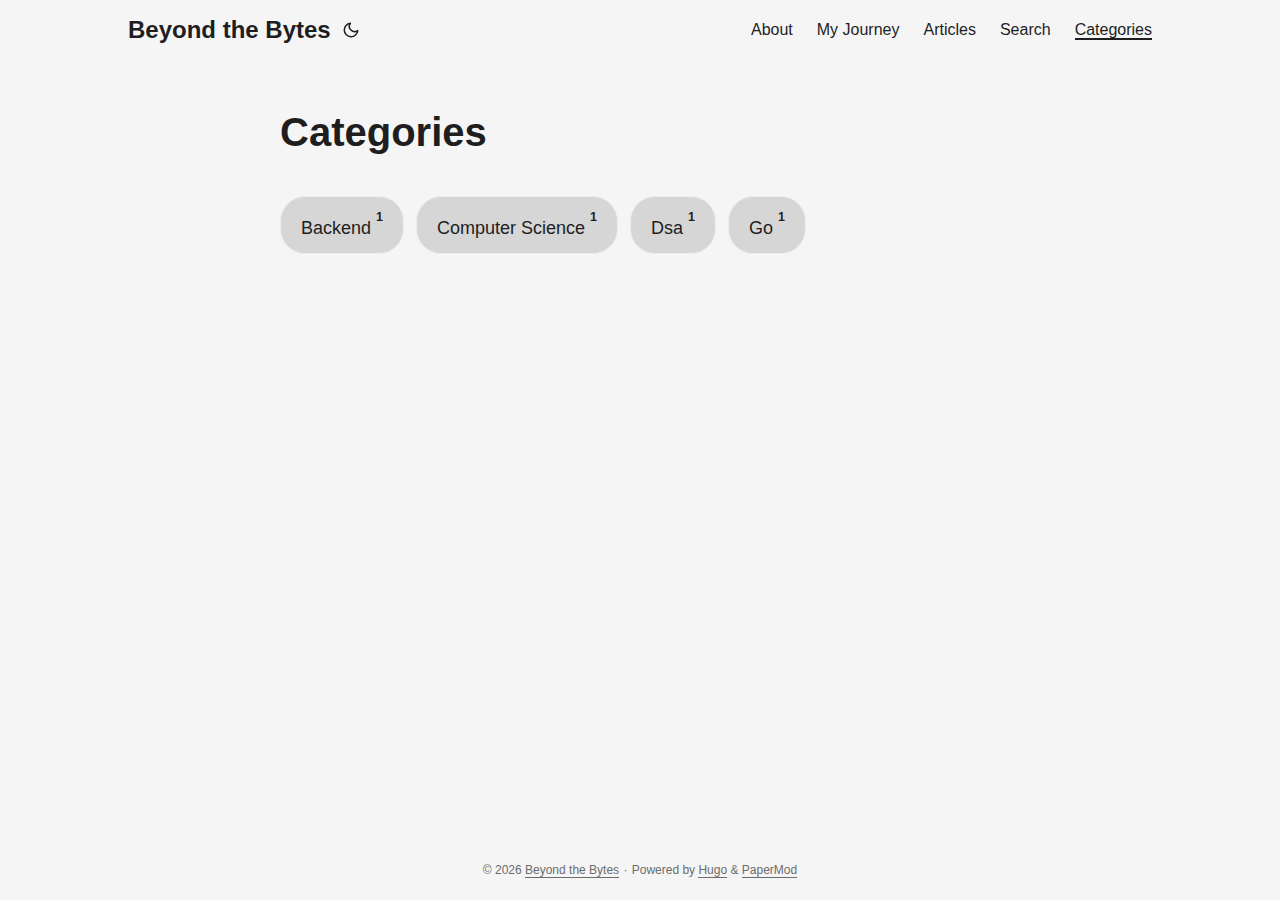
<file: categories/index.html>
<!doctype html><html lang=en dir=auto data-theme=auto><head><meta charset=utf-8><meta http-equiv=X-UA-Compatible content="IE=edge"><meta name=viewport content="width=device-width,initial-scale=1,shrink-to-fit=no"><meta name=robots content="index, follow"><title>Categories | Beyond the Bytes</title><meta name=keywords content><meta name=description content="Insights on Distributed Systems, Kafka, Spark, and Go Performance"><meta name=author content="Rajesh Subramanian"><link rel=canonical href=https://srajesh2712.github.io/categories/><link crossorigin=anonymous href=/assets/css/stylesheet.45da07cc2f1287a2aed2f0e5d5f6a80a124756a1c1228703eebc30c546fb9f0e.css integrity="sha256-RdoHzC8Sh6Ku0vDl1faoChJHVqHBIocD7rwwxUb7nw4=" rel="preload stylesheet" as=style><link rel=icon href=https://srajesh2712.github.io/favicon.ico><link rel=icon type=image/png sizes=16x16 href=https://srajesh2712.github.io/favicon-16x16.png><link rel=icon type=image/png sizes=32x32 href=https://srajesh2712.github.io/favicon-32x32.png><link rel=apple-touch-icon href=https://srajesh2712.github.io/apple-touch-icon.png><link rel=mask-icon href=https://srajesh2712.github.io/safari-pinned-tab.svg><meta name=theme-color content="#2e2e33"><meta name=msapplication-TileColor content="#2e2e33"><link rel=alternate type=application/rss+xml href=https://srajesh2712.github.io/categories/index.xml title=rss><link rel=alternate hreflang=en href=https://srajesh2712.github.io/categories/><noscript><style>#theme-toggle,.top-link{display:none}</style><style>@media(prefers-color-scheme:dark){:root{--theme:rgb(29, 30, 32);--entry:rgb(46, 46, 51);--primary:rgb(218, 218, 219);--secondary:rgb(155, 156, 157);--tertiary:rgb(65, 66, 68);--content:rgb(196, 196, 197);--code-block-bg:rgb(46, 46, 51);--code-bg:rgb(55, 56, 62);--border:rgb(51, 51, 51);color-scheme:dark}.list{background:var(--theme)}.toc{background:var(--entry)}}@media(prefers-color-scheme:light){.list::-webkit-scrollbar-thumb{border-color:var(--code-bg)}}</style></noscript><script>localStorage.getItem("pref-theme")==="dark"?document.querySelector("html").dataset.theme="dark":localStorage.getItem("pref-theme")==="light"?document.querySelector("html").dataset.theme="light":window.matchMedia("(prefers-color-scheme: dark)").matches?document.querySelector("html").dataset.theme="dark":document.querySelector("html").dataset.theme="light"</script><meta property="og:url" content="https://srajesh2712.github.io/categories/"><meta property="og:site_name" content="Beyond the Bytes"><meta property="og:title" content="Categories"><meta property="og:description" content="Insights on Distributed Systems, Kafka, Spark, and Go Performance"><meta property="og:locale" content="en-us"><meta property="og:type" content="website"><meta name=twitter:card content="summary"><meta name=twitter:title content="Categories"><meta name=twitter:description content="Insights on Distributed Systems, Kafka, Spark, and Go Performance"></head><body class=list id=top><header class=header><nav class=nav><div class=logo><a href=https://srajesh2712.github.io/ accesskey=h title="Beyond the Bytes (Alt + H)">Beyond the Bytes</a><div class=logo-switches><button id=theme-toggle accesskey=t title="(Alt + T)" aria-label="Toggle theme">
<svg id="moon" width="24" height="18" viewBox="0 0 24 24" fill="none" stroke="currentColor" stroke-width="2" stroke-linecap="round" stroke-linejoin="round"><path d="M21 12.79A9 9 0 1111.21 3 7 7 0 0021 12.79z"/></svg>
<svg id="sun" width="24" height="18" viewBox="0 0 24 24" fill="none" stroke="currentColor" stroke-width="2" stroke-linecap="round" stroke-linejoin="round"><circle cx="12" cy="12" r="5"/><line x1="12" y1="1" x2="12" y2="3"/><line x1="12" y1="21" x2="12" y2="23"/><line x1="4.22" y1="4.22" x2="5.64" y2="5.64"/><line x1="18.36" y1="18.36" x2="19.78" y2="19.78"/><line x1="1" y1="12" x2="3" y2="12"/><line x1="21" y1="12" x2="23" y2="12"/><line x1="4.22" y1="19.78" x2="5.64" y2="18.36"/><line x1="18.36" y1="5.64" x2="19.78" y2="4.22"/></svg></button></div></div><ul id=menu><li><a href=https://srajesh2712.github.io/about/ title=About><span>About</span></a></li><li><a href=https://srajesh2712.github.io/journey title="My Journey"><span>My Journey</span></a></li><li><a href=https://srajesh2712.github.io/posts/ title=Articles><span>Articles</span></a></li><li><a href=https://srajesh2712.github.io/search/ title="Search (Alt + /)" accesskey=/><span>Search</span></a></li><li><a href=https://srajesh2712.github.io/categories/ title=Categories><span class=active>Categories</span></a></li></ul></nav></header><main class=main><header class=page-header><h1>Categories</h1></header><ul class=category-cloud><li><a href=https://srajesh2712.github.io/categories/backend/>Backend <sup><strong><sup>1</sup></strong></sup></a></li><li><a href=https://srajesh2712.github.io/categories/computer-science/>Computer Science <sup><strong><sup>1</sup></strong></sup></a></li><li><a href=https://srajesh2712.github.io/categories/dsa/>Dsa <sup><strong><sup>1</sup></strong></sup></a></li><li><a href=https://srajesh2712.github.io/categories/go/>Go <sup><strong><sup>1</sup></strong></sup></a></li></ul></main><footer class=footer><span>&copy; 2026 <a href=https://srajesh2712.github.io/>Beyond the Bytes</a></span> ·
<span>Powered by
<a href=https://gohugo.io/ rel="noopener noreferrer" target=_blank>Hugo</a> &
<a href=https://github.com/adityatelange/hugo-PaperMod/ rel=noopener target=_blank>PaperMod</a></span></footer><a href=#top aria-label="go to top" title="Go to Top (Alt + G)" class=top-link id=top-link accesskey=g><svg viewBox="0 0 12 6" fill="currentColor"><path d="M12 6H0l6-6z"/></svg>
</a><script>let menu=document.getElementById("menu");if(menu){const e=localStorage.getItem("menu-scroll-position");e&&(menu.scrollLeft=parseInt(e,10)),menu.onscroll=function(){localStorage.setItem("menu-scroll-position",menu.scrollLeft)}}document.querySelectorAll('a[href^="#"]').forEach(e=>{e.addEventListener("click",function(e){e.preventDefault();var t=this.getAttribute("href").substr(1);window.matchMedia("(prefers-reduced-motion: reduce)").matches?document.querySelector(`[id='${decodeURIComponent(t)}']`).scrollIntoView():document.querySelector(`[id='${decodeURIComponent(t)}']`).scrollIntoView({behavior:"smooth"}),t==="top"?history.replaceState(null,null," "):history.pushState(null,null,`#${t}`)})})</script><script>var mybutton=document.getElementById("top-link");window.onscroll=function(){document.body.scrollTop>800||document.documentElement.scrollTop>800?(mybutton.style.visibility="visible",mybutton.style.opacity="1"):(mybutton.style.visibility="hidden",mybutton.style.opacity="0")}</script><script>document.getElementById("theme-toggle").addEventListener("click",()=>{const e=document.querySelector("html");e.dataset.theme==="dark"?(e.dataset.theme="light",localStorage.setItem("pref-theme","light")):(e.dataset.theme="dark",localStorage.setItem("pref-theme","dark"))})</script></body></html>
</file>
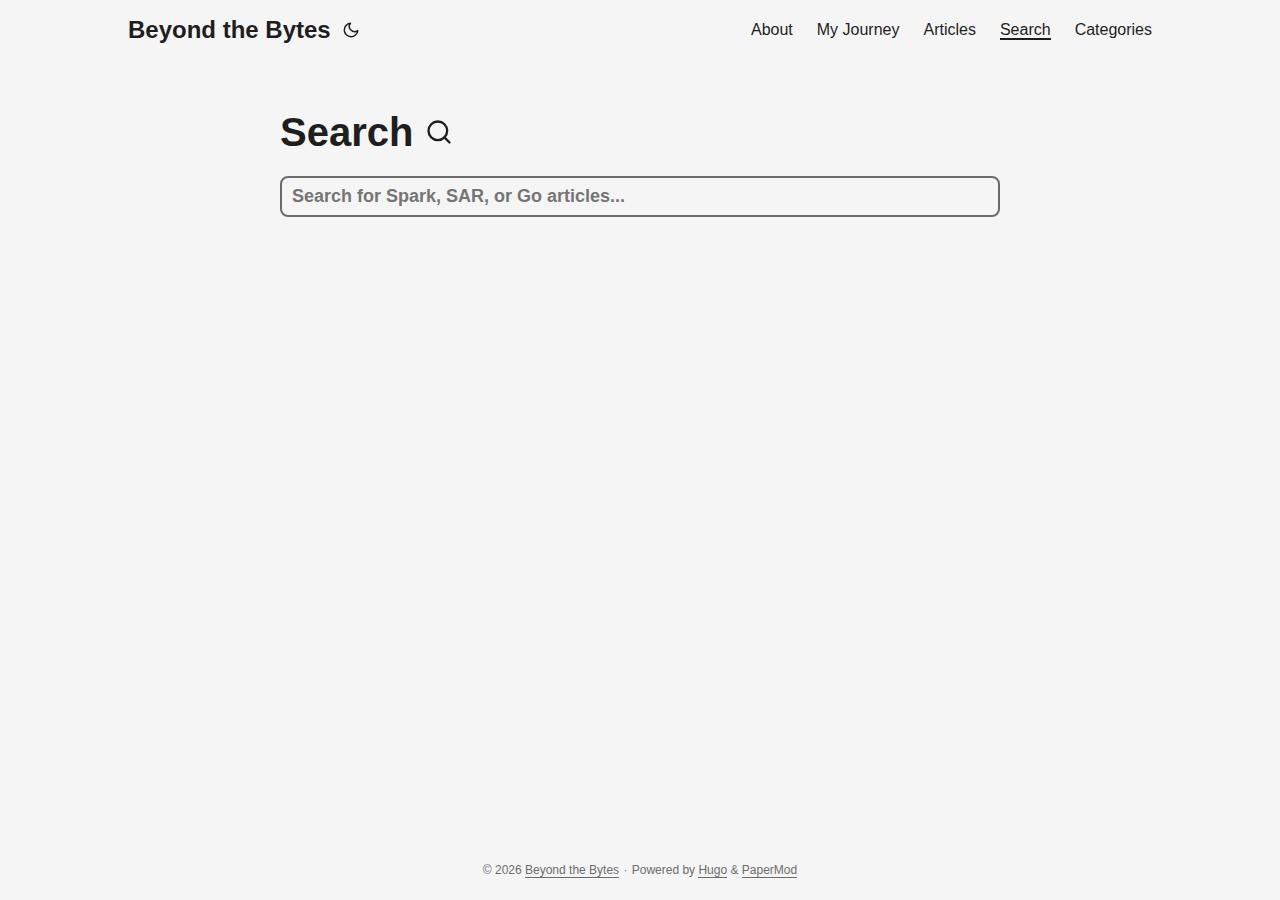
<file: search/index.html>
<!doctype html><html lang=en dir=auto data-theme=auto><head><meta charset=utf-8><meta http-equiv=X-UA-Compatible content="IE=edge"><meta name=viewport content="width=device-width,initial-scale=1,shrink-to-fit=no"><meta name=robots content="index, follow"><title>Search | Beyond the Bytes</title><meta name=keywords content><meta name=description content="search"><meta name=author content="Rajesh Subramanian"><link rel=canonical href=https://srajesh2712.github.io/search/><link crossorigin=anonymous href=/assets/css/stylesheet.45da07cc2f1287a2aed2f0e5d5f6a80a124756a1c1228703eebc30c546fb9f0e.css integrity="sha256-RdoHzC8Sh6Ku0vDl1faoChJHVqHBIocD7rwwxUb7nw4=" rel="preload stylesheet" as=style><link crossorigin=anonymous rel=preload as=fetch href=../index.json><script defer crossorigin=anonymous src=/assets/js/search.3ce8f79d53c641162f7c7f6b5aa119e5f4cb025a47ffe4d2f84045190dfc7983.js integrity="sha256-POj3nVPGQRYvfH9rWqEZ5fTLAlpH/+TS+EBFGQ38eYM="></script><link rel=icon href=https://srajesh2712.github.io/favicon.ico><link rel=icon type=image/png sizes=16x16 href=https://srajesh2712.github.io/favicon-16x16.png><link rel=icon type=image/png sizes=32x32 href=https://srajesh2712.github.io/favicon-32x32.png><link rel=apple-touch-icon href=https://srajesh2712.github.io/apple-touch-icon.png><link rel=mask-icon href=https://srajesh2712.github.io/safari-pinned-tab.svg><meta name=theme-color content="#2e2e33"><meta name=msapplication-TileColor content="#2e2e33"><link rel=alternate hreflang=en href=https://srajesh2712.github.io/search/><noscript><style>#theme-toggle,.top-link{display:none}</style><style>@media(prefers-color-scheme:dark){:root{--theme:rgb(29, 30, 32);--entry:rgb(46, 46, 51);--primary:rgb(218, 218, 219);--secondary:rgb(155, 156, 157);--tertiary:rgb(65, 66, 68);--content:rgb(196, 196, 197);--code-block-bg:rgb(46, 46, 51);--code-bg:rgb(55, 56, 62);--border:rgb(51, 51, 51);color-scheme:dark}.list{background:var(--theme)}.toc{background:var(--entry)}}@media(prefers-color-scheme:light){.list::-webkit-scrollbar-thumb{border-color:var(--code-bg)}}</style></noscript><script>localStorage.getItem("pref-theme")==="dark"?document.querySelector("html").dataset.theme="dark":localStorage.getItem("pref-theme")==="light"?document.querySelector("html").dataset.theme="light":window.matchMedia("(prefers-color-scheme: dark)").matches?document.querySelector("html").dataset.theme="dark":document.querySelector("html").dataset.theme="light"</script><meta property="og:url" content="https://srajesh2712.github.io/search/"><meta property="og:site_name" content="Beyond the Bytes"><meta property="og:title" content="Search"><meta property="og:description" content="search"><meta property="og:locale" content="en-us"><meta property="og:type" content="article"><meta name=twitter:card content="summary"><meta name=twitter:title content="Search"><meta name=twitter:description content="search"><script type=application/ld+json>{"@context":"https://schema.org","@type":"BreadcrumbList","itemListElement":[{"@type":"ListItem","position":1,"name":"Search","item":"https://srajesh2712.github.io/search/"}]}</script><script type=application/ld+json>{"@context":"https://schema.org","@type":"BlogPosting","headline":"Search","name":"Search","description":"search","keywords":[],"articleBody":"","wordCount":"0","inLanguage":"en","datePublished":"0001-01-01T00:00:00Z","dateModified":"0001-01-01T00:00:00Z","author":{"@type":"Person","name":"Rajesh Subramanian"},"mainEntityOfPage":{"@type":"WebPage","@id":"https://srajesh2712.github.io/search/"},"publisher":{"@type":"Organization","name":"Beyond the Bytes","logo":{"@type":"ImageObject","url":"https://srajesh2712.github.io/favicon.ico"}}}</script></head><body class=list id=top><header class=header><nav class=nav><div class=logo><a href=https://srajesh2712.github.io/ accesskey=h title="Beyond the Bytes (Alt + H)">Beyond the Bytes</a><div class=logo-switches><button id=theme-toggle accesskey=t title="(Alt + T)" aria-label="Toggle theme">
<svg id="moon" width="24" height="18" viewBox="0 0 24 24" fill="none" stroke="currentColor" stroke-width="2" stroke-linecap="round" stroke-linejoin="round"><path d="M21 12.79A9 9 0 1111.21 3 7 7 0 0021 12.79z"/></svg>
<svg id="sun" width="24" height="18" viewBox="0 0 24 24" fill="none" stroke="currentColor" stroke-width="2" stroke-linecap="round" stroke-linejoin="round"><circle cx="12" cy="12" r="5"/><line x1="12" y1="1" x2="12" y2="3"/><line x1="12" y1="21" x2="12" y2="23"/><line x1="4.22" y1="4.22" x2="5.64" y2="5.64"/><line x1="18.36" y1="18.36" x2="19.78" y2="19.78"/><line x1="1" y1="12" x2="3" y2="12"/><line x1="21" y1="12" x2="23" y2="12"/><line x1="4.22" y1="19.78" x2="5.64" y2="18.36"/><line x1="18.36" y1="5.64" x2="19.78" y2="4.22"/></svg></button></div></div><ul id=menu><li><a href=https://srajesh2712.github.io/about/ title=About><span>About</span></a></li><li><a href=https://srajesh2712.github.io/journey title="My Journey"><span>My Journey</span></a></li><li><a href=https://srajesh2712.github.io/posts/ title=Articles><span>Articles</span></a></li><li><a href=https://srajesh2712.github.io/search/ title="Search (Alt + /)" accesskey=/><span class=active>Search</span></a></li><li><a href=https://srajesh2712.github.io/categories/ title=Categories><span>Categories</span></a></li></ul></nav></header><main class=main><header class=page-header><h1>Search <svg width="28" height="28" viewBox="0 0 24 24" fill="none" stroke="currentColor" stroke-width="2" stroke-linecap="round" stroke-linejoin="round"><circle cx="11" cy="11" r="8"/><line x1="21" y1="21" x2="16.65" y2="16.65"/></svg></h1><div class=post-meta></div></header><div id=searchbox><input id=searchInput autofocus placeholder="Search for Spark, SAR, or Go articles..." aria-label=search type=search autocomplete=off maxlength=64><ul id=searchResults aria-label="search results"></ul></div></main><footer class=footer><span>&copy; 2026 <a href=https://srajesh2712.github.io/>Beyond the Bytes</a></span> ·
<span>Powered by
<a href=https://gohugo.io/ rel="noopener noreferrer" target=_blank>Hugo</a> &
<a href=https://github.com/adityatelange/hugo-PaperMod/ rel=noopener target=_blank>PaperMod</a></span></footer><a href=#top aria-label="go to top" title="Go to Top (Alt + G)" class=top-link id=top-link accesskey=g><svg viewBox="0 0 12 6" fill="currentColor"><path d="M12 6H0l6-6z"/></svg>
</a><script>let menu=document.getElementById("menu");if(menu){const e=localStorage.getItem("menu-scroll-position");e&&(menu.scrollLeft=parseInt(e,10)),menu.onscroll=function(){localStorage.setItem("menu-scroll-position",menu.scrollLeft)}}document.querySelectorAll('a[href^="#"]').forEach(e=>{e.addEventListener("click",function(e){e.preventDefault();var t=this.getAttribute("href").substr(1);window.matchMedia("(prefers-reduced-motion: reduce)").matches?document.querySelector(`[id='${decodeURIComponent(t)}']`).scrollIntoView():document.querySelector(`[id='${decodeURIComponent(t)}']`).scrollIntoView({behavior:"smooth"}),t==="top"?history.replaceState(null,null," "):history.pushState(null,null,`#${t}`)})})</script><script>var mybutton=document.getElementById("top-link");window.onscroll=function(){document.body.scrollTop>800||document.documentElement.scrollTop>800?(mybutton.style.visibility="visible",mybutton.style.opacity="1"):(mybutton.style.visibility="hidden",mybutton.style.opacity="0")}</script><script>document.getElementById("theme-toggle").addEventListener("click",()=>{const e=document.querySelector("html");e.dataset.theme==="dark"?(e.dataset.theme="light",localStorage.setItem("pref-theme","light")):(e.dataset.theme="dark",localStorage.setItem("pref-theme","dark"))})</script></body></html>
</file>
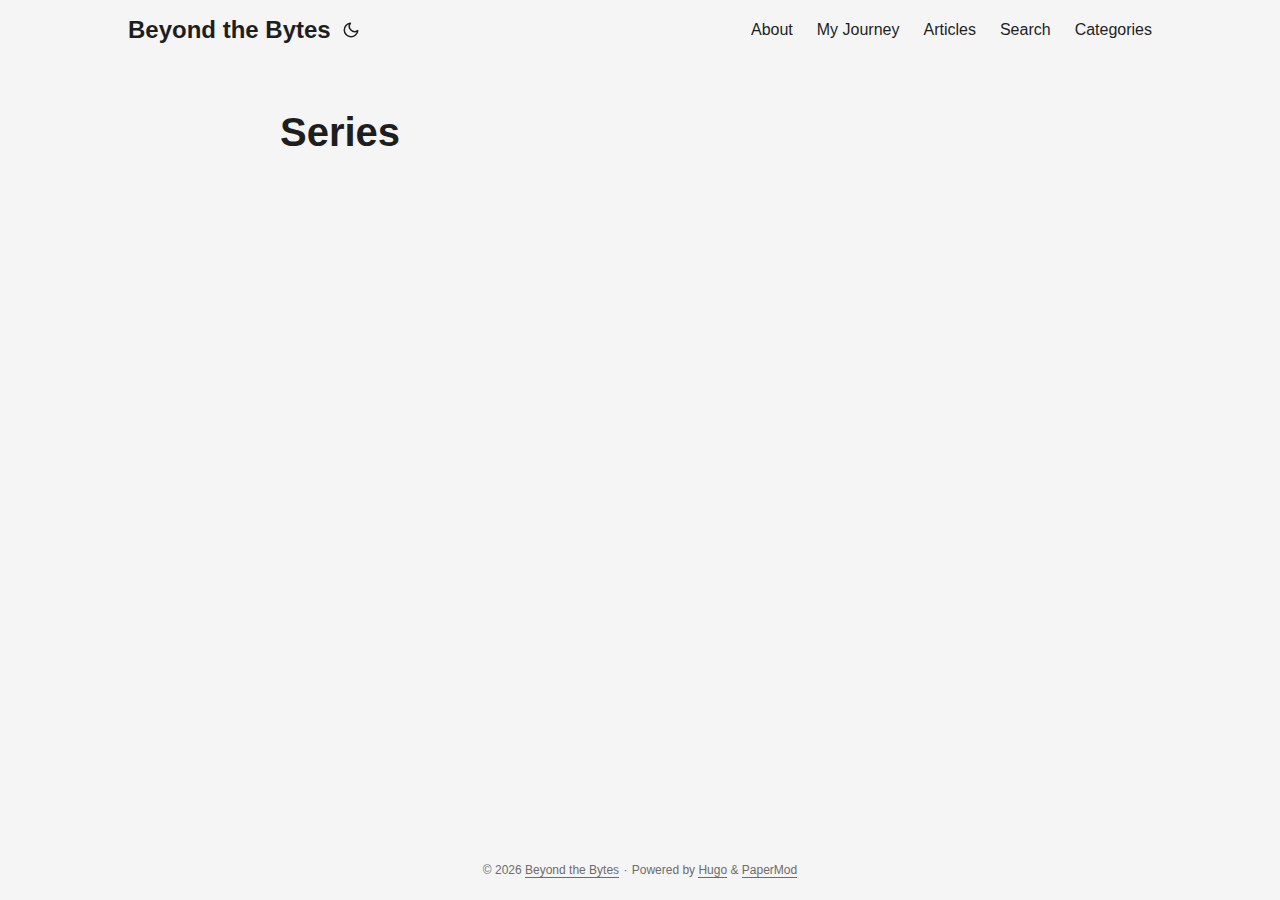
<file: series/index.html>
<!doctype html><html lang=en dir=auto data-theme=auto><head><meta charset=utf-8><meta http-equiv=X-UA-Compatible content="IE=edge"><meta name=viewport content="width=device-width,initial-scale=1,shrink-to-fit=no"><meta name=robots content="index, follow"><title>Series | Beyond the Bytes</title><meta name=keywords content><meta name=description content="Insights on Distributed Systems, Kafka, Spark, and Go Performance"><meta name=author content="Rajesh Subramanian"><link rel=canonical href=https://srajesh2712.github.io/series/><link crossorigin=anonymous href=/assets/css/stylesheet.45da07cc2f1287a2aed2f0e5d5f6a80a124756a1c1228703eebc30c546fb9f0e.css integrity="sha256-RdoHzC8Sh6Ku0vDl1faoChJHVqHBIocD7rwwxUb7nw4=" rel="preload stylesheet" as=style><link rel=icon href=https://srajesh2712.github.io/favicon.ico><link rel=icon type=image/png sizes=16x16 href=https://srajesh2712.github.io/favicon-16x16.png><link rel=icon type=image/png sizes=32x32 href=https://srajesh2712.github.io/favicon-32x32.png><link rel=apple-touch-icon href=https://srajesh2712.github.io/apple-touch-icon.png><link rel=mask-icon href=https://srajesh2712.github.io/safari-pinned-tab.svg><meta name=theme-color content="#2e2e33"><meta name=msapplication-TileColor content="#2e2e33"><link rel=alternate type=application/rss+xml href=https://srajesh2712.github.io/series/index.xml title=rss><link rel=alternate hreflang=en href=https://srajesh2712.github.io/series/><noscript><style>#theme-toggle,.top-link{display:none}</style><style>@media(prefers-color-scheme:dark){:root{--theme:rgb(29, 30, 32);--entry:rgb(46, 46, 51);--primary:rgb(218, 218, 219);--secondary:rgb(155, 156, 157);--tertiary:rgb(65, 66, 68);--content:rgb(196, 196, 197);--code-block-bg:rgb(46, 46, 51);--code-bg:rgb(55, 56, 62);--border:rgb(51, 51, 51);color-scheme:dark}.list{background:var(--theme)}.toc{background:var(--entry)}}@media(prefers-color-scheme:light){.list::-webkit-scrollbar-thumb{border-color:var(--code-bg)}}</style></noscript><script>localStorage.getItem("pref-theme")==="dark"?document.querySelector("html").dataset.theme="dark":localStorage.getItem("pref-theme")==="light"?document.querySelector("html").dataset.theme="light":window.matchMedia("(prefers-color-scheme: dark)").matches?document.querySelector("html").dataset.theme="dark":document.querySelector("html").dataset.theme="light"</script><meta property="og:url" content="https://srajesh2712.github.io/series/"><meta property="og:site_name" content="Beyond the Bytes"><meta property="og:title" content="Series"><meta property="og:description" content="Insights on Distributed Systems, Kafka, Spark, and Go Performance"><meta property="og:locale" content="en-us"><meta property="og:type" content="website"><meta name=twitter:card content="summary"><meta name=twitter:title content="Series"><meta name=twitter:description content="Insights on Distributed Systems, Kafka, Spark, and Go Performance"></head><body class=list id=top><header class=header><nav class=nav><div class=logo><a href=https://srajesh2712.github.io/ accesskey=h title="Beyond the Bytes (Alt + H)">Beyond the Bytes</a><div class=logo-switches><button id=theme-toggle accesskey=t title="(Alt + T)" aria-label="Toggle theme">
<svg id="moon" width="24" height="18" viewBox="0 0 24 24" fill="none" stroke="currentColor" stroke-width="2" stroke-linecap="round" stroke-linejoin="round"><path d="M21 12.79A9 9 0 1111.21 3 7 7 0 0021 12.79z"/></svg>
<svg id="sun" width="24" height="18" viewBox="0 0 24 24" fill="none" stroke="currentColor" stroke-width="2" stroke-linecap="round" stroke-linejoin="round"><circle cx="12" cy="12" r="5"/><line x1="12" y1="1" x2="12" y2="3"/><line x1="12" y1="21" x2="12" y2="23"/><line x1="4.22" y1="4.22" x2="5.64" y2="5.64"/><line x1="18.36" y1="18.36" x2="19.78" y2="19.78"/><line x1="1" y1="12" x2="3" y2="12"/><line x1="21" y1="12" x2="23" y2="12"/><line x1="4.22" y1="19.78" x2="5.64" y2="18.36"/><line x1="18.36" y1="5.64" x2="19.78" y2="4.22"/></svg></button></div></div><ul id=menu><li><a href=https://srajesh2712.github.io/about/ title=About><span>About</span></a></li><li><a href=https://srajesh2712.github.io/journey title="My Journey"><span>My Journey</span></a></li><li><a href=https://srajesh2712.github.io/posts/ title=Articles><span>Articles</span></a></li><li><a href=https://srajesh2712.github.io/search/ title="Search (Alt + /)" accesskey=/><span>Search</span></a></li><li><a href=https://srajesh2712.github.io/categories/ title=Categories><span>Categories</span></a></li></ul></nav></header><main class=main><header class=page-header><h1>Series</h1></header><ul class=category-cloud></ul></main><footer class=footer><span>&copy; 2026 <a href=https://srajesh2712.github.io/>Beyond the Bytes</a></span> ·
<span>Powered by
<a href=https://gohugo.io/ rel="noopener noreferrer" target=_blank>Hugo</a> &
<a href=https://github.com/adityatelange/hugo-PaperMod/ rel=noopener target=_blank>PaperMod</a></span></footer><a href=#top aria-label="go to top" title="Go to Top (Alt + G)" class=top-link id=top-link accesskey=g><svg viewBox="0 0 12 6" fill="currentColor"><path d="M12 6H0l6-6z"/></svg>
</a><script>let menu=document.getElementById("menu");if(menu){const e=localStorage.getItem("menu-scroll-position");e&&(menu.scrollLeft=parseInt(e,10)),menu.onscroll=function(){localStorage.setItem("menu-scroll-position",menu.scrollLeft)}}document.querySelectorAll('a[href^="#"]').forEach(e=>{e.addEventListener("click",function(e){e.preventDefault();var t=this.getAttribute("href").substr(1);window.matchMedia("(prefers-reduced-motion: reduce)").matches?document.querySelector(`[id='${decodeURIComponent(t)}']`).scrollIntoView():document.querySelector(`[id='${decodeURIComponent(t)}']`).scrollIntoView({behavior:"smooth"}),t==="top"?history.replaceState(null,null," "):history.pushState(null,null,`#${t}`)})})</script><script>var mybutton=document.getElementById("top-link");window.onscroll=function(){document.body.scrollTop>800||document.documentElement.scrollTop>800?(mybutton.style.visibility="visible",mybutton.style.opacity="1"):(mybutton.style.visibility="hidden",mybutton.style.opacity="0")}</script><script>document.getElementById("theme-toggle").addEventListener("click",()=>{const e=document.querySelector("html");e.dataset.theme==="dark"?(e.dataset.theme="light",localStorage.setItem("pref-theme","light")):(e.dataset.theme="dark",localStorage.setItem("pref-theme","dark"))})</script></body></html>
</file>
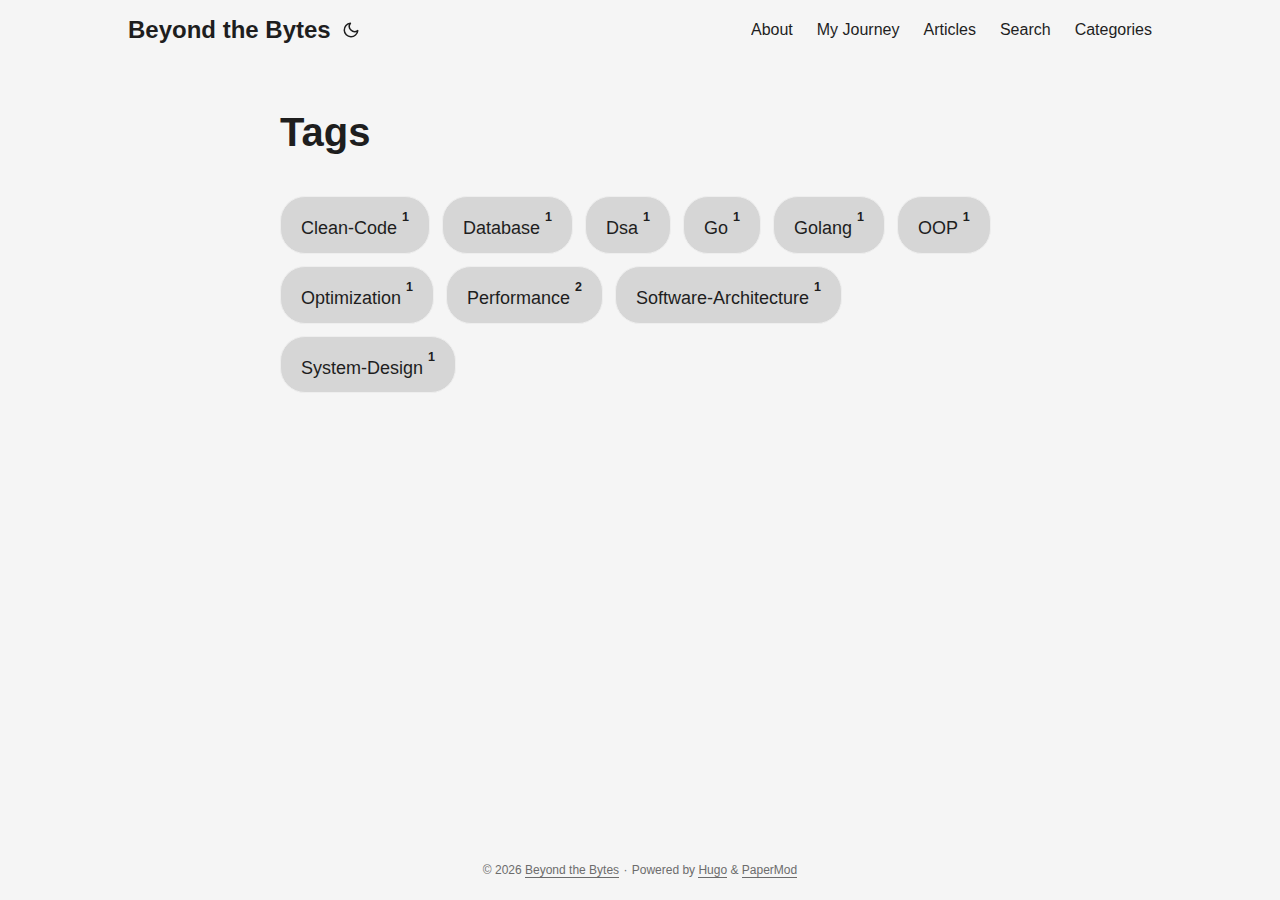
<file: tags/index.html>
<!doctype html><html lang=en dir=auto data-theme=auto><head><meta charset=utf-8><meta http-equiv=X-UA-Compatible content="IE=edge"><meta name=viewport content="width=device-width,initial-scale=1,shrink-to-fit=no"><meta name=robots content="index, follow"><title>Tags | Beyond the Bytes</title><meta name=keywords content><meta name=description content="Insights on Distributed Systems, Kafka, Spark, and Go Performance"><meta name=author content="Rajesh Subramanian"><link rel=canonical href=https://srajesh2712.github.io/tags/><link crossorigin=anonymous href=/assets/css/stylesheet.45da07cc2f1287a2aed2f0e5d5f6a80a124756a1c1228703eebc30c546fb9f0e.css integrity="sha256-RdoHzC8Sh6Ku0vDl1faoChJHVqHBIocD7rwwxUb7nw4=" rel="preload stylesheet" as=style><link rel=icon href=https://srajesh2712.github.io/favicon.ico><link rel=icon type=image/png sizes=16x16 href=https://srajesh2712.github.io/favicon-16x16.png><link rel=icon type=image/png sizes=32x32 href=https://srajesh2712.github.io/favicon-32x32.png><link rel=apple-touch-icon href=https://srajesh2712.github.io/apple-touch-icon.png><link rel=mask-icon href=https://srajesh2712.github.io/safari-pinned-tab.svg><meta name=theme-color content="#2e2e33"><meta name=msapplication-TileColor content="#2e2e33"><link rel=alternate type=application/rss+xml href=https://srajesh2712.github.io/tags/index.xml title=rss><link rel=alternate hreflang=en href=https://srajesh2712.github.io/tags/><noscript><style>#theme-toggle,.top-link{display:none}</style><style>@media(prefers-color-scheme:dark){:root{--theme:rgb(29, 30, 32);--entry:rgb(46, 46, 51);--primary:rgb(218, 218, 219);--secondary:rgb(155, 156, 157);--tertiary:rgb(65, 66, 68);--content:rgb(196, 196, 197);--code-block-bg:rgb(46, 46, 51);--code-bg:rgb(55, 56, 62);--border:rgb(51, 51, 51);color-scheme:dark}.list{background:var(--theme)}.toc{background:var(--entry)}}@media(prefers-color-scheme:light){.list::-webkit-scrollbar-thumb{border-color:var(--code-bg)}}</style></noscript><script>localStorage.getItem("pref-theme")==="dark"?document.querySelector("html").dataset.theme="dark":localStorage.getItem("pref-theme")==="light"?document.querySelector("html").dataset.theme="light":window.matchMedia("(prefers-color-scheme: dark)").matches?document.querySelector("html").dataset.theme="dark":document.querySelector("html").dataset.theme="light"</script><meta property="og:url" content="https://srajesh2712.github.io/tags/"><meta property="og:site_name" content="Beyond the Bytes"><meta property="og:title" content="Tags"><meta property="og:description" content="Insights on Distributed Systems, Kafka, Spark, and Go Performance"><meta property="og:locale" content="en-us"><meta property="og:type" content="website"><meta name=twitter:card content="summary"><meta name=twitter:title content="Tags"><meta name=twitter:description content="Insights on Distributed Systems, Kafka, Spark, and Go Performance"></head><body class=list id=top><header class=header><nav class=nav><div class=logo><a href=https://srajesh2712.github.io/ accesskey=h title="Beyond the Bytes (Alt + H)">Beyond the Bytes</a><div class=logo-switches><button id=theme-toggle accesskey=t title="(Alt + T)" aria-label="Toggle theme">
<svg id="moon" width="24" height="18" viewBox="0 0 24 24" fill="none" stroke="currentColor" stroke-width="2" stroke-linecap="round" stroke-linejoin="round"><path d="M21 12.79A9 9 0 1111.21 3 7 7 0 0021 12.79z"/></svg>
<svg id="sun" width="24" height="18" viewBox="0 0 24 24" fill="none" stroke="currentColor" stroke-width="2" stroke-linecap="round" stroke-linejoin="round"><circle cx="12" cy="12" r="5"/><line x1="12" y1="1" x2="12" y2="3"/><line x1="12" y1="21" x2="12" y2="23"/><line x1="4.22" y1="4.22" x2="5.64" y2="5.64"/><line x1="18.36" y1="18.36" x2="19.78" y2="19.78"/><line x1="1" y1="12" x2="3" y2="12"/><line x1="21" y1="12" x2="23" y2="12"/><line x1="4.22" y1="19.78" x2="5.64" y2="18.36"/><line x1="18.36" y1="5.64" x2="19.78" y2="4.22"/></svg></button></div></div><ul id=menu><li><a href=https://srajesh2712.github.io/about/ title=About><span>About</span></a></li><li><a href=https://srajesh2712.github.io/journey title="My Journey"><span>My Journey</span></a></li><li><a href=https://srajesh2712.github.io/posts/ title=Articles><span>Articles</span></a></li><li><a href=https://srajesh2712.github.io/search/ title="Search (Alt + /)" accesskey=/><span>Search</span></a></li><li><a href=https://srajesh2712.github.io/categories/ title=Categories><span>Categories</span></a></li></ul></nav></header><main class=main><header class=page-header><h1>Tags</h1></header><ul class=category-cloud><li><a href=https://srajesh2712.github.io/tags/clean-code/>Clean-Code <sup><strong><sup>1</sup></strong></sup></a></li><li><a href=https://srajesh2712.github.io/tags/database/>Database <sup><strong><sup>1</sup></strong></sup></a></li><li><a href=https://srajesh2712.github.io/tags/dsa/>Dsa <sup><strong><sup>1</sup></strong></sup></a></li><li><a href=https://srajesh2712.github.io/tags/go/>Go <sup><strong><sup>1</sup></strong></sup></a></li><li><a href=https://srajesh2712.github.io/tags/golang/>Golang <sup><strong><sup>1</sup></strong></sup></a></li><li><a href=https://srajesh2712.github.io/tags/oop/>OOP <sup><strong><sup>1</sup></strong></sup></a></li><li><a href=https://srajesh2712.github.io/tags/optimization/>Optimization <sup><strong><sup>1</sup></strong></sup></a></li><li><a href=https://srajesh2712.github.io/tags/performance/>Performance <sup><strong><sup>2</sup></strong></sup></a></li><li><a href=https://srajesh2712.github.io/tags/software-architecture/>Software-Architecture <sup><strong><sup>1</sup></strong></sup></a></li><li><a href=https://srajesh2712.github.io/tags/system-design/>System-Design <sup><strong><sup>1</sup></strong></sup></a></li></ul></main><footer class=footer><span>&copy; 2026 <a href=https://srajesh2712.github.io/>Beyond the Bytes</a></span> ·
<span>Powered by
<a href=https://gohugo.io/ rel="noopener noreferrer" target=_blank>Hugo</a> &
<a href=https://github.com/adityatelange/hugo-PaperMod/ rel=noopener target=_blank>PaperMod</a></span></footer><a href=#top aria-label="go to top" title="Go to Top (Alt + G)" class=top-link id=top-link accesskey=g><svg viewBox="0 0 12 6" fill="currentColor"><path d="M12 6H0l6-6z"/></svg>
</a><script>let menu=document.getElementById("menu");if(menu){const e=localStorage.getItem("menu-scroll-position");e&&(menu.scrollLeft=parseInt(e,10)),menu.onscroll=function(){localStorage.setItem("menu-scroll-position",menu.scrollLeft)}}document.querySelectorAll('a[href^="#"]').forEach(e=>{e.addEventListener("click",function(e){e.preventDefault();var t=this.getAttribute("href").substr(1);window.matchMedia("(prefers-reduced-motion: reduce)").matches?document.querySelector(`[id='${decodeURIComponent(t)}']`).scrollIntoView():document.querySelector(`[id='${decodeURIComponent(t)}']`).scrollIntoView({behavior:"smooth"}),t==="top"?history.replaceState(null,null," "):history.pushState(null,null,`#${t}`)})})</script><script>var mybutton=document.getElementById("top-link");window.onscroll=function(){document.body.scrollTop>800||document.documentElement.scrollTop>800?(mybutton.style.visibility="visible",mybutton.style.opacity="1"):(mybutton.style.visibility="hidden",mybutton.style.opacity="0")}</script><script>document.getElementById("theme-toggle").addEventListener("click",()=>{const e=document.querySelector("html");e.dataset.theme==="dark"?(e.dataset.theme="light",localStorage.setItem("pref-theme","light")):(e.dataset.theme="dark",localStorage.setItem("pref-theme","dark"))})</script></body></html>
</file>
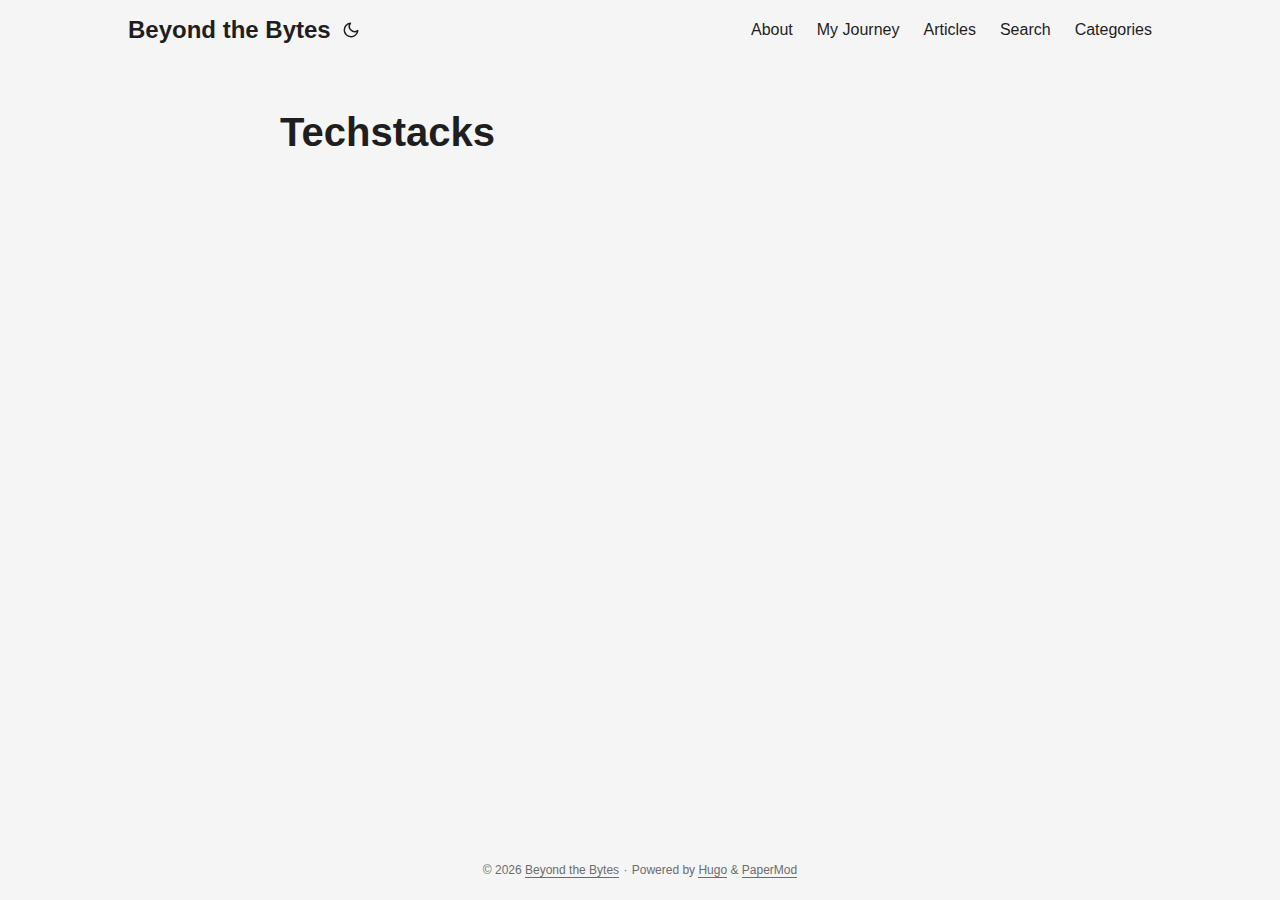
<file: techstacks/index.html>
<!doctype html><html lang=en dir=auto data-theme=auto><head><meta charset=utf-8><meta http-equiv=X-UA-Compatible content="IE=edge"><meta name=viewport content="width=device-width,initial-scale=1,shrink-to-fit=no"><meta name=robots content="index, follow"><title>Techstacks | Beyond the Bytes</title><meta name=keywords content><meta name=description content="Insights on Distributed Systems, Kafka, Spark, and Go Performance"><meta name=author content="Rajesh Subramanian"><link rel=canonical href=https://srajesh2712.github.io/techstacks/><link crossorigin=anonymous href=/assets/css/stylesheet.45da07cc2f1287a2aed2f0e5d5f6a80a124756a1c1228703eebc30c546fb9f0e.css integrity="sha256-RdoHzC8Sh6Ku0vDl1faoChJHVqHBIocD7rwwxUb7nw4=" rel="preload stylesheet" as=style><link rel=icon href=https://srajesh2712.github.io/favicon.ico><link rel=icon type=image/png sizes=16x16 href=https://srajesh2712.github.io/favicon-16x16.png><link rel=icon type=image/png sizes=32x32 href=https://srajesh2712.github.io/favicon-32x32.png><link rel=apple-touch-icon href=https://srajesh2712.github.io/apple-touch-icon.png><link rel=mask-icon href=https://srajesh2712.github.io/safari-pinned-tab.svg><meta name=theme-color content="#2e2e33"><meta name=msapplication-TileColor content="#2e2e33"><link rel=alternate type=application/rss+xml href=https://srajesh2712.github.io/techstacks/index.xml title=rss><link rel=alternate hreflang=en href=https://srajesh2712.github.io/techstacks/><noscript><style>#theme-toggle,.top-link{display:none}</style><style>@media(prefers-color-scheme:dark){:root{--theme:rgb(29, 30, 32);--entry:rgb(46, 46, 51);--primary:rgb(218, 218, 219);--secondary:rgb(155, 156, 157);--tertiary:rgb(65, 66, 68);--content:rgb(196, 196, 197);--code-block-bg:rgb(46, 46, 51);--code-bg:rgb(55, 56, 62);--border:rgb(51, 51, 51);color-scheme:dark}.list{background:var(--theme)}.toc{background:var(--entry)}}@media(prefers-color-scheme:light){.list::-webkit-scrollbar-thumb{border-color:var(--code-bg)}}</style></noscript><script>localStorage.getItem("pref-theme")==="dark"?document.querySelector("html").dataset.theme="dark":localStorage.getItem("pref-theme")==="light"?document.querySelector("html").dataset.theme="light":window.matchMedia("(prefers-color-scheme: dark)").matches?document.querySelector("html").dataset.theme="dark":document.querySelector("html").dataset.theme="light"</script><meta property="og:url" content="https://srajesh2712.github.io/techstacks/"><meta property="og:site_name" content="Beyond the Bytes"><meta property="og:title" content="Techstacks"><meta property="og:description" content="Insights on Distributed Systems, Kafka, Spark, and Go Performance"><meta property="og:locale" content="en-us"><meta property="og:type" content="website"><meta name=twitter:card content="summary"><meta name=twitter:title content="Techstacks"><meta name=twitter:description content="Insights on Distributed Systems, Kafka, Spark, and Go Performance"></head><body class=list id=top><header class=header><nav class=nav><div class=logo><a href=https://srajesh2712.github.io/ accesskey=h title="Beyond the Bytes (Alt + H)">Beyond the Bytes</a><div class=logo-switches><button id=theme-toggle accesskey=t title="(Alt + T)" aria-label="Toggle theme">
<svg id="moon" width="24" height="18" viewBox="0 0 24 24" fill="none" stroke="currentColor" stroke-width="2" stroke-linecap="round" stroke-linejoin="round"><path d="M21 12.79A9 9 0 1111.21 3 7 7 0 0021 12.79z"/></svg>
<svg id="sun" width="24" height="18" viewBox="0 0 24 24" fill="none" stroke="currentColor" stroke-width="2" stroke-linecap="round" stroke-linejoin="round"><circle cx="12" cy="12" r="5"/><line x1="12" y1="1" x2="12" y2="3"/><line x1="12" y1="21" x2="12" y2="23"/><line x1="4.22" y1="4.22" x2="5.64" y2="5.64"/><line x1="18.36" y1="18.36" x2="19.78" y2="19.78"/><line x1="1" y1="12" x2="3" y2="12"/><line x1="21" y1="12" x2="23" y2="12"/><line x1="4.22" y1="19.78" x2="5.64" y2="18.36"/><line x1="18.36" y1="5.64" x2="19.78" y2="4.22"/></svg></button></div></div><ul id=menu><li><a href=https://srajesh2712.github.io/about/ title=About><span>About</span></a></li><li><a href=https://srajesh2712.github.io/journey title="My Journey"><span>My Journey</span></a></li><li><a href=https://srajesh2712.github.io/posts/ title=Articles><span>Articles</span></a></li><li><a href=https://srajesh2712.github.io/search/ title="Search (Alt + /)" accesskey=/><span>Search</span></a></li><li><a href=https://srajesh2712.github.io/categories/ title=Categories><span>Categories</span></a></li></ul></nav></header><main class=main><header class=page-header><h1>Techstacks</h1></header><ul class=category-cloud></ul></main><footer class=footer><span>&copy; 2026 <a href=https://srajesh2712.github.io/>Beyond the Bytes</a></span> ·
<span>Powered by
<a href=https://gohugo.io/ rel="noopener noreferrer" target=_blank>Hugo</a> &
<a href=https://github.com/adityatelange/hugo-PaperMod/ rel=noopener target=_blank>PaperMod</a></span></footer><a href=#top aria-label="go to top" title="Go to Top (Alt + G)" class=top-link id=top-link accesskey=g><svg viewBox="0 0 12 6" fill="currentColor"><path d="M12 6H0l6-6z"/></svg>
</a><script>let menu=document.getElementById("menu");if(menu){const e=localStorage.getItem("menu-scroll-position");e&&(menu.scrollLeft=parseInt(e,10)),menu.onscroll=function(){localStorage.setItem("menu-scroll-position",menu.scrollLeft)}}document.querySelectorAll('a[href^="#"]').forEach(e=>{e.addEventListener("click",function(e){e.preventDefault();var t=this.getAttribute("href").substr(1);window.matchMedia("(prefers-reduced-motion: reduce)").matches?document.querySelector(`[id='${decodeURIComponent(t)}']`).scrollIntoView():document.querySelector(`[id='${decodeURIComponent(t)}']`).scrollIntoView({behavior:"smooth"}),t==="top"?history.replaceState(null,null," "):history.pushState(null,null,`#${t}`)})})</script><script>var mybutton=document.getElementById("top-link");window.onscroll=function(){document.body.scrollTop>800||document.documentElement.scrollTop>800?(mybutton.style.visibility="visible",mybutton.style.opacity="1"):(mybutton.style.visibility="hidden",mybutton.style.opacity="0")}</script><script>document.getElementById("theme-toggle").addEventListener("click",()=>{const e=document.querySelector("html");e.dataset.theme==="dark"?(e.dataset.theme="light",localStorage.setItem("pref-theme","light")):(e.dataset.theme="dark",localStorage.setItem("pref-theme","dark"))})</script></body></html>
</file>
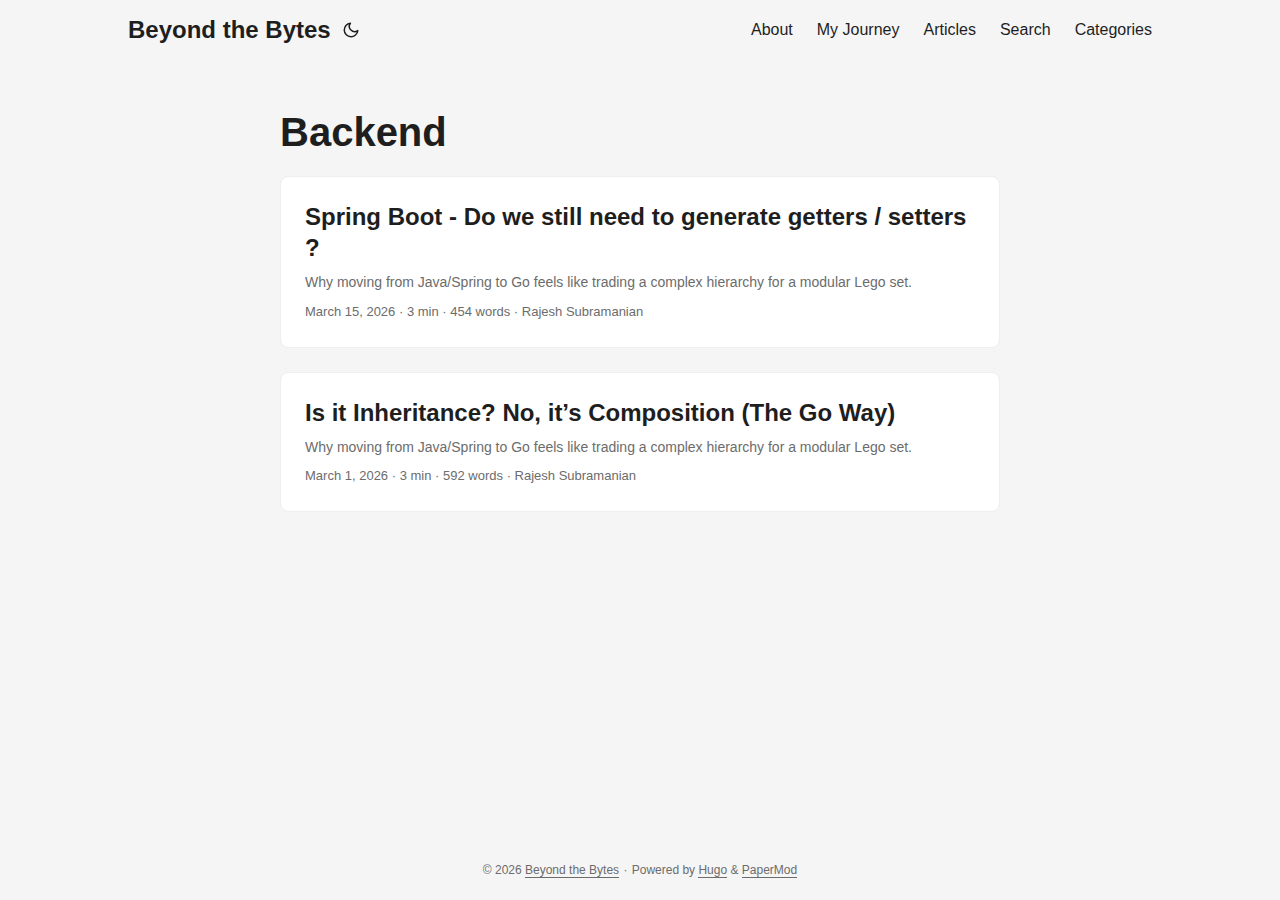
<file: categories/backend/index.html>
<!doctype html><html lang=en dir=auto data-theme=auto><head><meta charset=utf-8><meta http-equiv=X-UA-Compatible content="IE=edge"><meta name=viewport content="width=device-width,initial-scale=1,shrink-to-fit=no"><meta name=robots content="index, follow"><title>Backend | Beyond the Bytes</title><meta name=keywords content><meta name=description content="Insights on Distributed Systems, Kafka, Spark, and Go Performance"><meta name=author content="Rajesh Subramanian"><link rel=canonical href=https://srajesh2712.github.io/categories/backend/><link crossorigin=anonymous href=/assets/css/stylesheet.45da07cc2f1287a2aed2f0e5d5f6a80a124756a1c1228703eebc30c546fb9f0e.css integrity="sha256-RdoHzC8Sh6Ku0vDl1faoChJHVqHBIocD7rwwxUb7nw4=" rel="preload stylesheet" as=style><link rel=icon href=https://srajesh2712.github.io/favicon.ico><link rel=icon type=image/png sizes=16x16 href=https://srajesh2712.github.io/favicon-16x16.png><link rel=icon type=image/png sizes=32x32 href=https://srajesh2712.github.io/favicon-32x32.png><link rel=apple-touch-icon href=https://srajesh2712.github.io/apple-touch-icon.png><link rel=mask-icon href=https://srajesh2712.github.io/safari-pinned-tab.svg><meta name=theme-color content="#2e2e33"><meta name=msapplication-TileColor content="#2e2e33"><link rel=alternate type=application/rss+xml href=https://srajesh2712.github.io/categories/backend/index.xml title=rss><link rel=alternate hreflang=en href=https://srajesh2712.github.io/categories/backend/><noscript><style>#theme-toggle,.top-link{display:none}</style><style>@media(prefers-color-scheme:dark){:root{--theme:rgb(29, 30, 32);--entry:rgb(46, 46, 51);--primary:rgb(218, 218, 219);--secondary:rgb(155, 156, 157);--tertiary:rgb(65, 66, 68);--content:rgb(196, 196, 197);--code-block-bg:rgb(46, 46, 51);--code-bg:rgb(55, 56, 62);--border:rgb(51, 51, 51);color-scheme:dark}.list{background:var(--theme)}.toc{background:var(--entry)}}@media(prefers-color-scheme:light){.list::-webkit-scrollbar-thumb{border-color:var(--code-bg)}}</style></noscript><script>localStorage.getItem("pref-theme")==="dark"?document.querySelector("html").dataset.theme="dark":localStorage.getItem("pref-theme")==="light"?document.querySelector("html").dataset.theme="light":window.matchMedia("(prefers-color-scheme: dark)").matches?document.querySelector("html").dataset.theme="dark":document.querySelector("html").dataset.theme="light"</script><meta property="og:url" content="https://srajesh2712.github.io/categories/backend/"><meta property="og:site_name" content="Beyond the Bytes"><meta property="og:title" content="Backend"><meta property="og:description" content="Insights on Distributed Systems, Kafka, Spark, and Go Performance"><meta property="og:locale" content="en-us"><meta property="og:type" content="website"><meta name=twitter:card content="summary"><meta name=twitter:title content="Backend"><meta name=twitter:description content="Insights on Distributed Systems, Kafka, Spark, and Go Performance"></head><body class=list id=top><header class=header><nav class=nav><div class=logo><a href=https://srajesh2712.github.io/ accesskey=h title="Beyond the Bytes (Alt + H)">Beyond the Bytes</a><div class=logo-switches><button id=theme-toggle accesskey=t title="(Alt + T)" aria-label="Toggle theme">
<svg id="moon" width="24" height="18" viewBox="0 0 24 24" fill="none" stroke="currentColor" stroke-width="2" stroke-linecap="round" stroke-linejoin="round"><path d="M21 12.79A9 9 0 1111.21 3 7 7 0 0021 12.79z"/></svg>
<svg id="sun" width="24" height="18" viewBox="0 0 24 24" fill="none" stroke="currentColor" stroke-width="2" stroke-linecap="round" stroke-linejoin="round"><circle cx="12" cy="12" r="5"/><line x1="12" y1="1" x2="12" y2="3"/><line x1="12" y1="21" x2="12" y2="23"/><line x1="4.22" y1="4.22" x2="5.64" y2="5.64"/><line x1="18.36" y1="18.36" x2="19.78" y2="19.78"/><line x1="1" y1="12" x2="3" y2="12"/><line x1="21" y1="12" x2="23" y2="12"/><line x1="4.22" y1="19.78" x2="5.64" y2="18.36"/><line x1="18.36" y1="5.64" x2="19.78" y2="4.22"/></svg></button></div></div><ul id=menu><li><a href=https://srajesh2712.github.io/about/ title=About><span>About</span></a></li><li><a href=https://srajesh2712.github.io/journey title="My Journey"><span>My Journey</span></a></li><li><a href=https://srajesh2712.github.io/posts/ title=Articles><span>Articles</span></a></li><li><a href=https://srajesh2712.github.io/search/ title="Search (Alt + /)" accesskey=/><span>Search</span></a></li><li><a href=https://srajesh2712.github.io/categories/ title=Categories><span>Categories</span></a></li></ul></nav></header><main class=main><header class=page-header><h1>Backend</h1></header><article class="post-entry tag-entry"><header class=entry-header><h2 class=entry-hint-parent>Spring Boot - Do we still need to generate getters / setters ?</h2></header><div class=entry-content><p>Why moving from Java/Spring to Go feels like trading a complex hierarchy for a modular Lego set.</p></div><footer class=entry-footer><span title='2026-03-15 05:55:00 +0000 UTC'>March 15, 2026</span>&nbsp;·&nbsp;<span>3 min</span>&nbsp;·&nbsp;<span>454 words</span>&nbsp;·&nbsp;<span>Rajesh Subramanian</span></footer><a class=entry-link aria-label="post link to Spring Boot - Do we still need to generate getters / setters ? " href=https://srajesh2712.github.io/posts/2026/03/15/lombook-spring-boot/></a></article><article class="post-entry tag-entry"><figure class=entry-cover><img loading=lazy src=https://srajesh2712.github.io/images/go-inheritance-composition.png alt="Go Composition vs Inheritance"></figure><header class=entry-header><h2 class=entry-hint-parent>Is it Inheritance? No, it’s Composition (The Go Way)</h2></header><div class=entry-content><p>Why moving from Java/Spring to Go feels like trading a complex hierarchy for a modular Lego set.</p></div><footer class=entry-footer><span title='2026-03-01 07:27:00 +0000 UTC'>March 1, 2026</span>&nbsp;·&nbsp;<span>3 min</span>&nbsp;·&nbsp;<span>592 words</span>&nbsp;·&nbsp;<span>Rajesh Subramanian</span></footer><a class=entry-link aria-label="post link to Is it Inheritance? No, it’s Composition (The Go Way)" href=https://srajesh2712.github.io/posts/2026/03/01/golan-composition-vs-inheritance/></a></article></main><footer class=footer><span>&copy; 2026 <a href=https://srajesh2712.github.io/>Beyond the Bytes</a></span> ·
<span>Powered by
<a href=https://gohugo.io/ rel="noopener noreferrer" target=_blank>Hugo</a> &
<a href=https://github.com/adityatelange/hugo-PaperMod/ rel=noopener target=_blank>PaperMod</a></span></footer><a href=#top aria-label="go to top" title="Go to Top (Alt + G)" class=top-link id=top-link accesskey=g><svg viewBox="0 0 12 6" fill="currentColor"><path d="M12 6H0l6-6z"/></svg>
</a><script>let menu=document.getElementById("menu");if(menu){const e=localStorage.getItem("menu-scroll-position");e&&(menu.scrollLeft=parseInt(e,10)),menu.onscroll=function(){localStorage.setItem("menu-scroll-position",menu.scrollLeft)}}document.querySelectorAll('a[href^="#"]').forEach(e=>{e.addEventListener("click",function(e){e.preventDefault();var t=this.getAttribute("href").substr(1);window.matchMedia("(prefers-reduced-motion: reduce)").matches?document.querySelector(`[id='${decodeURIComponent(t)}']`).scrollIntoView():document.querySelector(`[id='${decodeURIComponent(t)}']`).scrollIntoView({behavior:"smooth"}),t==="top"?history.replaceState(null,null," "):history.pushState(null,null,`#${t}`)})})</script><script>var mybutton=document.getElementById("top-link");window.onscroll=function(){document.body.scrollTop>800||document.documentElement.scrollTop>800?(mybutton.style.visibility="visible",mybutton.style.opacity="1"):(mybutton.style.visibility="hidden",mybutton.style.opacity="0")}</script><script>document.getElementById("theme-toggle").addEventListener("click",()=>{const e=document.querySelector("html");e.dataset.theme==="dark"?(e.dataset.theme="light",localStorage.setItem("pref-theme","light")):(e.dataset.theme="dark",localStorage.setItem("pref-theme","dark"))})</script></body></html>
</file>
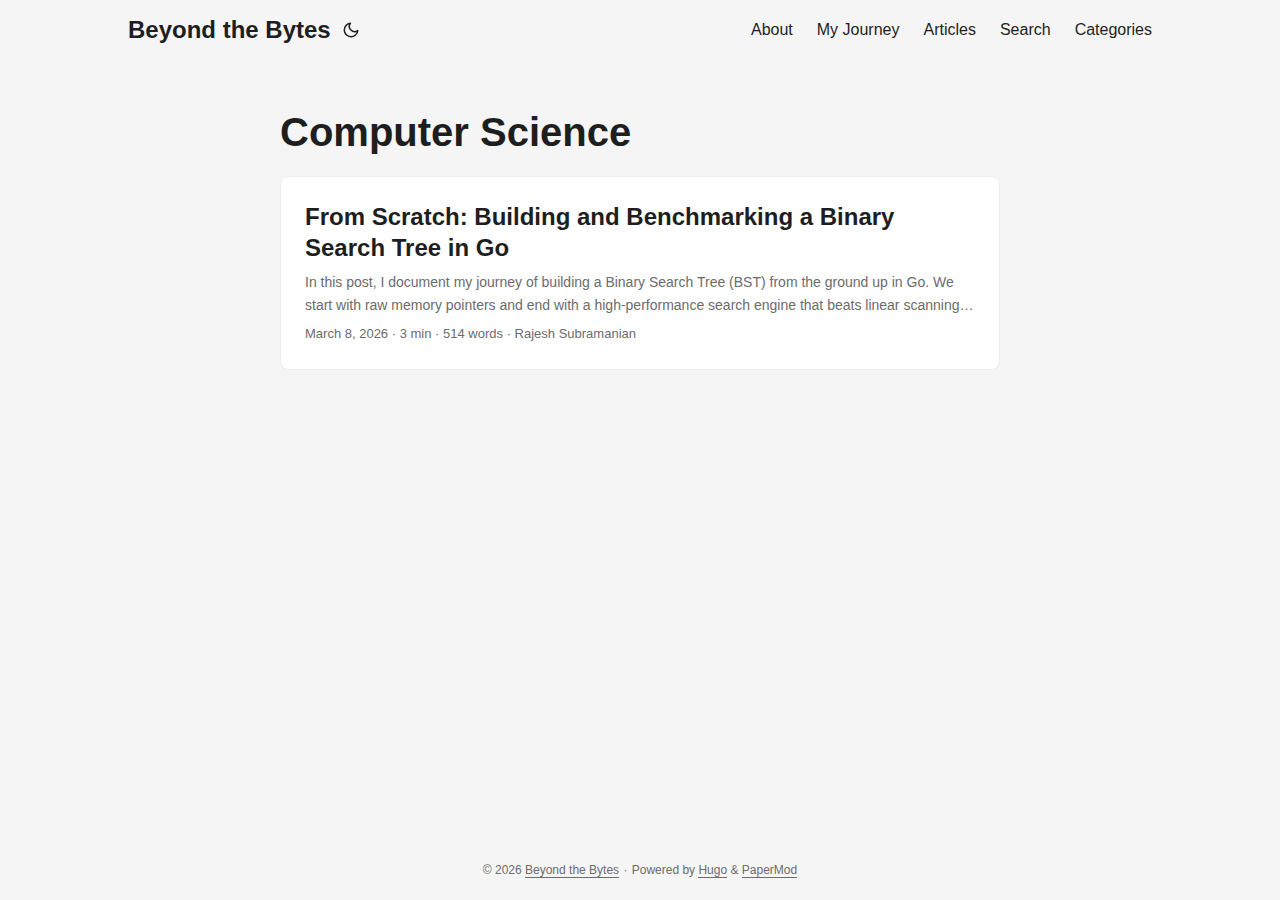
<file: categories/computer-science/index.html>
<!doctype html><html lang=en dir=auto data-theme=auto><head><meta charset=utf-8><meta http-equiv=X-UA-Compatible content="IE=edge"><meta name=viewport content="width=device-width,initial-scale=1,shrink-to-fit=no"><meta name=robots content="index, follow"><title>Computer Science | Beyond the Bytes</title><meta name=keywords content><meta name=description content="Insights on Distributed Systems, Kafka, Spark, and Go Performance"><meta name=author content="Rajesh Subramanian"><link rel=canonical href=https://srajesh2712.github.io/categories/computer-science/><link crossorigin=anonymous href=/assets/css/stylesheet.45da07cc2f1287a2aed2f0e5d5f6a80a124756a1c1228703eebc30c546fb9f0e.css integrity="sha256-RdoHzC8Sh6Ku0vDl1faoChJHVqHBIocD7rwwxUb7nw4=" rel="preload stylesheet" as=style><link rel=icon href=https://srajesh2712.github.io/favicon.ico><link rel=icon type=image/png sizes=16x16 href=https://srajesh2712.github.io/favicon-16x16.png><link rel=icon type=image/png sizes=32x32 href=https://srajesh2712.github.io/favicon-32x32.png><link rel=apple-touch-icon href=https://srajesh2712.github.io/apple-touch-icon.png><link rel=mask-icon href=https://srajesh2712.github.io/safari-pinned-tab.svg><meta name=theme-color content="#2e2e33"><meta name=msapplication-TileColor content="#2e2e33"><link rel=alternate type=application/rss+xml href=https://srajesh2712.github.io/categories/computer-science/index.xml title=rss><link rel=alternate hreflang=en href=https://srajesh2712.github.io/categories/computer-science/><noscript><style>#theme-toggle,.top-link{display:none}</style><style>@media(prefers-color-scheme:dark){:root{--theme:rgb(29, 30, 32);--entry:rgb(46, 46, 51);--primary:rgb(218, 218, 219);--secondary:rgb(155, 156, 157);--tertiary:rgb(65, 66, 68);--content:rgb(196, 196, 197);--code-block-bg:rgb(46, 46, 51);--code-bg:rgb(55, 56, 62);--border:rgb(51, 51, 51);color-scheme:dark}.list{background:var(--theme)}.toc{background:var(--entry)}}@media(prefers-color-scheme:light){.list::-webkit-scrollbar-thumb{border-color:var(--code-bg)}}</style></noscript><script>localStorage.getItem("pref-theme")==="dark"?document.querySelector("html").dataset.theme="dark":localStorage.getItem("pref-theme")==="light"?document.querySelector("html").dataset.theme="light":window.matchMedia("(prefers-color-scheme: dark)").matches?document.querySelector("html").dataset.theme="dark":document.querySelector("html").dataset.theme="light"</script><meta property="og:url" content="https://srajesh2712.github.io/categories/computer-science/"><meta property="og:site_name" content="Beyond the Bytes"><meta property="og:title" content="Computer Science"><meta property="og:description" content="Insights on Distributed Systems, Kafka, Spark, and Go Performance"><meta property="og:locale" content="en-us"><meta property="og:type" content="website"><meta name=twitter:card content="summary"><meta name=twitter:title content="Computer Science"><meta name=twitter:description content="Insights on Distributed Systems, Kafka, Spark, and Go Performance"></head><body class=list id=top><header class=header><nav class=nav><div class=logo><a href=https://srajesh2712.github.io/ accesskey=h title="Beyond the Bytes (Alt + H)">Beyond the Bytes</a><div class=logo-switches><button id=theme-toggle accesskey=t title="(Alt + T)" aria-label="Toggle theme">
<svg id="moon" width="24" height="18" viewBox="0 0 24 24" fill="none" stroke="currentColor" stroke-width="2" stroke-linecap="round" stroke-linejoin="round"><path d="M21 12.79A9 9 0 1111.21 3 7 7 0 0021 12.79z"/></svg>
<svg id="sun" width="24" height="18" viewBox="0 0 24 24" fill="none" stroke="currentColor" stroke-width="2" stroke-linecap="round" stroke-linejoin="round"><circle cx="12" cy="12" r="5"/><line x1="12" y1="1" x2="12" y2="3"/><line x1="12" y1="21" x2="12" y2="23"/><line x1="4.22" y1="4.22" x2="5.64" y2="5.64"/><line x1="18.36" y1="18.36" x2="19.78" y2="19.78"/><line x1="1" y1="12" x2="3" y2="12"/><line x1="21" y1="12" x2="23" y2="12"/><line x1="4.22" y1="19.78" x2="5.64" y2="18.36"/><line x1="18.36" y1="5.64" x2="19.78" y2="4.22"/></svg></button></div></div><ul id=menu><li><a href=https://srajesh2712.github.io/about/ title=About><span>About</span></a></li><li><a href=https://srajesh2712.github.io/journey title="My Journey"><span>My Journey</span></a></li><li><a href=https://srajesh2712.github.io/posts/ title=Articles><span>Articles</span></a></li><li><a href=https://srajesh2712.github.io/search/ title="Search (Alt + /)" accesskey=/><span>Search</span></a></li><li><a href=https://srajesh2712.github.io/categories/ title=Categories><span>Categories</span></a></li></ul></nav></header><main class=main><header class=page-header><h1>Computer Science</h1></header><article class="post-entry tag-entry"><header class=entry-header><h2 class=entry-hint-parent>From Scratch: Building and Benchmarking a Binary Search Tree in Go</h2></header><div class=entry-content><p>In this post, I document my journey of building a Binary Search Tree (BST) from the ground up in Go. We start with raw memory pointers and end with a high-performance search engine that beats linear scanning by 6x.
1. The Physical Foundation: The Node A tree is just a collection of “buckets” in memory. In Go, we define this using a struct with pointers to other nodes.
1 2 3 4 5 type Node struct { value int8 left *Node right *Node } 2. The Logic: Smart Insertion To make this a Search tree, we need a rule: Small values go left, large values go right. We use recursion to let the tree “find” the correct empty slot.
...</p></div><footer class=entry-footer><span title='2026-03-08 05:55:00 +0000 UTC'>March 8, 2026</span>&nbsp;·&nbsp;<span>3 min</span>&nbsp;·&nbsp;<span>514 words</span>&nbsp;·&nbsp;<span>Rajesh Subramanian</span></footer><a class=entry-link aria-label="post link to From Scratch: Building and Benchmarking a Binary Search Tree in Go" href=https://srajesh2712.github.io/posts/2026/03/08/binary-tree/></a></article></main><footer class=footer><span>&copy; 2026 <a href=https://srajesh2712.github.io/>Beyond the Bytes</a></span> ·
<span>Powered by
<a href=https://gohugo.io/ rel="noopener noreferrer" target=_blank>Hugo</a> &
<a href=https://github.com/adityatelange/hugo-PaperMod/ rel=noopener target=_blank>PaperMod</a></span></footer><a href=#top aria-label="go to top" title="Go to Top (Alt + G)" class=top-link id=top-link accesskey=g><svg viewBox="0 0 12 6" fill="currentColor"><path d="M12 6H0l6-6z"/></svg>
</a><script>let menu=document.getElementById("menu");if(menu){const e=localStorage.getItem("menu-scroll-position");e&&(menu.scrollLeft=parseInt(e,10)),menu.onscroll=function(){localStorage.setItem("menu-scroll-position",menu.scrollLeft)}}document.querySelectorAll('a[href^="#"]').forEach(e=>{e.addEventListener("click",function(e){e.preventDefault();var t=this.getAttribute("href").substr(1);window.matchMedia("(prefers-reduced-motion: reduce)").matches?document.querySelector(`[id='${decodeURIComponent(t)}']`).scrollIntoView():document.querySelector(`[id='${decodeURIComponent(t)}']`).scrollIntoView({behavior:"smooth"}),t==="top"?history.replaceState(null,null," "):history.pushState(null,null,`#${t}`)})})</script><script>var mybutton=document.getElementById("top-link");window.onscroll=function(){document.body.scrollTop>800||document.documentElement.scrollTop>800?(mybutton.style.visibility="visible",mybutton.style.opacity="1"):(mybutton.style.visibility="hidden",mybutton.style.opacity="0")}</script><script>document.getElementById("theme-toggle").addEventListener("click",()=>{const e=document.querySelector("html");e.dataset.theme==="dark"?(e.dataset.theme="light",localStorage.setItem("pref-theme","light")):(e.dataset.theme="dark",localStorage.setItem("pref-theme","dark"))})</script></body></html>
</file>
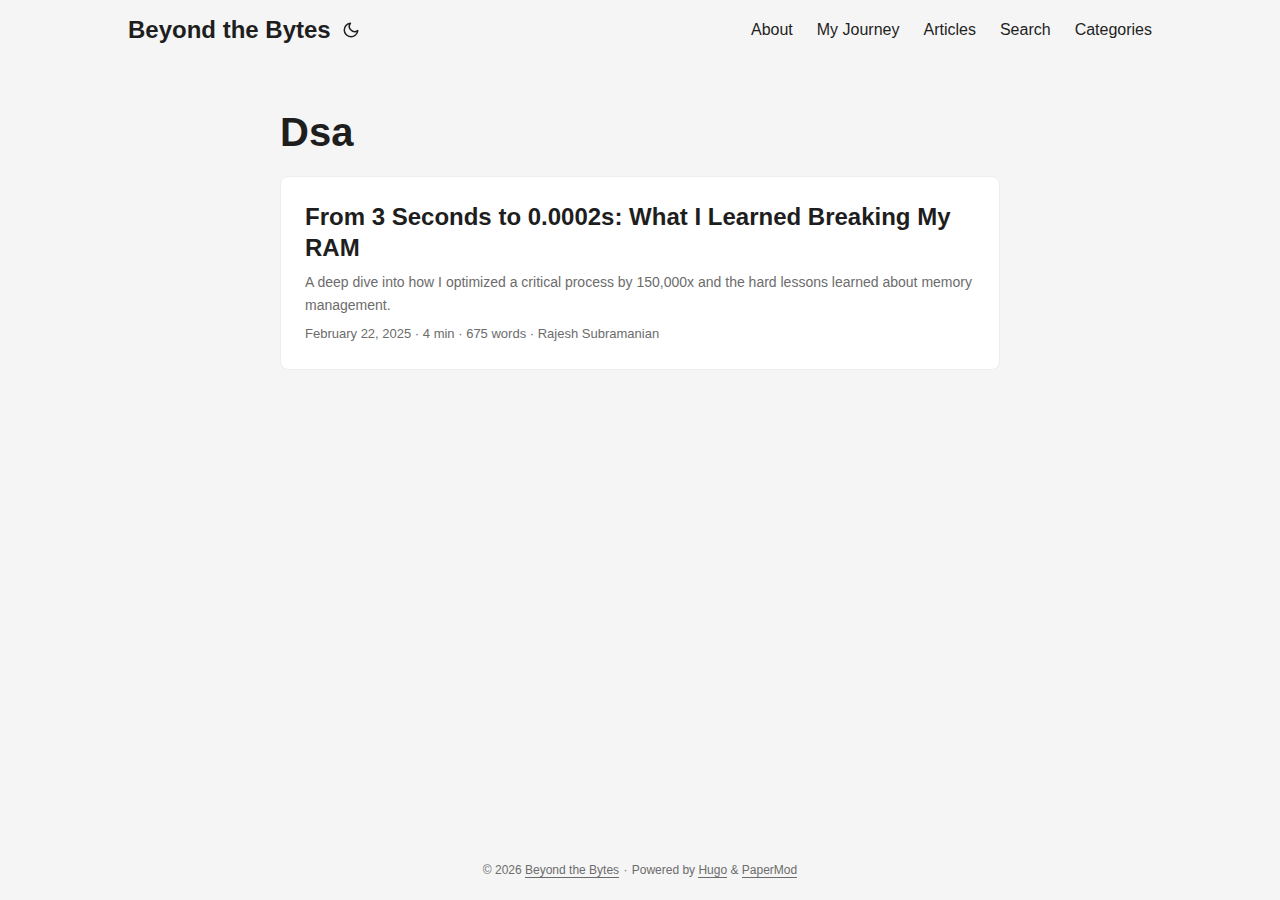
<file: categories/dsa/index.html>
<!doctype html><html lang=en dir=auto data-theme=auto><head><meta charset=utf-8><meta http-equiv=X-UA-Compatible content="IE=edge"><meta name=viewport content="width=device-width,initial-scale=1,shrink-to-fit=no"><meta name=robots content="index, follow"><title>Dsa | Beyond the Bytes</title><meta name=keywords content><meta name=description content="Insights on Distributed Systems, Kafka, Spark, and Go Performance"><meta name=author content="Rajesh Subramanian"><link rel=canonical href=https://srajesh2712.github.io/categories/dsa/><link crossorigin=anonymous href=/assets/css/stylesheet.45da07cc2f1287a2aed2f0e5d5f6a80a124756a1c1228703eebc30c546fb9f0e.css integrity="sha256-RdoHzC8Sh6Ku0vDl1faoChJHVqHBIocD7rwwxUb7nw4=" rel="preload stylesheet" as=style><link rel=icon href=https://srajesh2712.github.io/favicon.ico><link rel=icon type=image/png sizes=16x16 href=https://srajesh2712.github.io/favicon-16x16.png><link rel=icon type=image/png sizes=32x32 href=https://srajesh2712.github.io/favicon-32x32.png><link rel=apple-touch-icon href=https://srajesh2712.github.io/apple-touch-icon.png><link rel=mask-icon href=https://srajesh2712.github.io/safari-pinned-tab.svg><meta name=theme-color content="#2e2e33"><meta name=msapplication-TileColor content="#2e2e33"><link rel=alternate type=application/rss+xml href=https://srajesh2712.github.io/categories/dsa/index.xml title=rss><link rel=alternate hreflang=en href=https://srajesh2712.github.io/categories/dsa/><noscript><style>#theme-toggle,.top-link{display:none}</style><style>@media(prefers-color-scheme:dark){:root{--theme:rgb(29, 30, 32);--entry:rgb(46, 46, 51);--primary:rgb(218, 218, 219);--secondary:rgb(155, 156, 157);--tertiary:rgb(65, 66, 68);--content:rgb(196, 196, 197);--code-block-bg:rgb(46, 46, 51);--code-bg:rgb(55, 56, 62);--border:rgb(51, 51, 51);color-scheme:dark}.list{background:var(--theme)}.toc{background:var(--entry)}}@media(prefers-color-scheme:light){.list::-webkit-scrollbar-thumb{border-color:var(--code-bg)}}</style></noscript><script>localStorage.getItem("pref-theme")==="dark"?document.querySelector("html").dataset.theme="dark":localStorage.getItem("pref-theme")==="light"?document.querySelector("html").dataset.theme="light":window.matchMedia("(prefers-color-scheme: dark)").matches?document.querySelector("html").dataset.theme="dark":document.querySelector("html").dataset.theme="light"</script><meta property="og:url" content="https://srajesh2712.github.io/categories/dsa/"><meta property="og:site_name" content="Beyond the Bytes"><meta property="og:title" content="Dsa"><meta property="og:description" content="Insights on Distributed Systems, Kafka, Spark, and Go Performance"><meta property="og:locale" content="en-us"><meta property="og:type" content="website"><meta name=twitter:card content="summary"><meta name=twitter:title content="Dsa"><meta name=twitter:description content="Insights on Distributed Systems, Kafka, Spark, and Go Performance"></head><body class=list id=top><header class=header><nav class=nav><div class=logo><a href=https://srajesh2712.github.io/ accesskey=h title="Beyond the Bytes (Alt + H)">Beyond the Bytes</a><div class=logo-switches><button id=theme-toggle accesskey=t title="(Alt + T)" aria-label="Toggle theme">
<svg id="moon" width="24" height="18" viewBox="0 0 24 24" fill="none" stroke="currentColor" stroke-width="2" stroke-linecap="round" stroke-linejoin="round"><path d="M21 12.79A9 9 0 1111.21 3 7 7 0 0021 12.79z"/></svg>
<svg id="sun" width="24" height="18" viewBox="0 0 24 24" fill="none" stroke="currentColor" stroke-width="2" stroke-linecap="round" stroke-linejoin="round"><circle cx="12" cy="12" r="5"/><line x1="12" y1="1" x2="12" y2="3"/><line x1="12" y1="21" x2="12" y2="23"/><line x1="4.22" y1="4.22" x2="5.64" y2="5.64"/><line x1="18.36" y1="18.36" x2="19.78" y2="19.78"/><line x1="1" y1="12" x2="3" y2="12"/><line x1="21" y1="12" x2="23" y2="12"/><line x1="4.22" y1="19.78" x2="5.64" y2="18.36"/><line x1="18.36" y1="5.64" x2="19.78" y2="4.22"/></svg></button></div></div><ul id=menu><li><a href=https://srajesh2712.github.io/about/ title=About><span>About</span></a></li><li><a href=https://srajesh2712.github.io/journey title="My Journey"><span>My Journey</span></a></li><li><a href=https://srajesh2712.github.io/posts/ title=Articles><span>Articles</span></a></li><li><a href=https://srajesh2712.github.io/search/ title="Search (Alt + /)" accesskey=/><span>Search</span></a></li><li><a href=https://srajesh2712.github.io/categories/ title=Categories><span>Categories</span></a></li></ul></nav></header><main class=main><header class=page-header><h1>Dsa</h1></header><article class="post-entry tag-entry"><figure class=entry-cover><img loading=lazy srcset='https://srajesh2712.github.io/posts/2026/02/optimizing-my-ram/optimizing-my-ram_hu_29ec254cef85409c.png 360w,https://srajesh2712.github.io/posts/2026/02/optimizing-my-ram/optimizing-my-ram_hu_a9a31c096bb3c4fe.png 480w,https://srajesh2712.github.io/posts/2026/02/optimizing-my-ram/optimizing-my-ram_hu_2d4b60f9fbbdbfc8.png 720w,https://srajesh2712.github.io/posts/2026/02/optimizing-my-ram/optimizing-my-ram_hu_aa95443961b19884.png 1080w,https://srajesh2712.github.io/posts/2026/02/optimizing-my-ram/optimizing-my-ram.png 1113w' src=https://srajesh2712.github.io/posts/2026/02/optimizing-my-ram/optimizing-my-ram.png sizes="(min-width: 768px) 720px, 100vw" width=1113 height=626 alt="Optimization Graph"></figure><header class=entry-header><h2 class=entry-hint-parent>From 3 Seconds to 0.0002s: What I Learned Breaking My RAM</h2></header><div class=entry-content><p>A deep dive into how I optimized a critical process by 150,000x and the hard lessons learned about memory management.</p></div><footer class=entry-footer><span title='2025-02-22 00:00:00 +0000 UTC'>February 22, 2025</span>&nbsp;·&nbsp;<span>4 min</span>&nbsp;·&nbsp;<span>675 words</span>&nbsp;·&nbsp;<span>Rajesh Subramanian</span></footer><a class=entry-link aria-label="post link to From 3 Seconds to 0.0002s: What I Learned Breaking My RAM" href=https://srajesh2712.github.io/posts/2026/02/optimizing-my-ram/></a></article></main><footer class=footer><span>&copy; 2026 <a href=https://srajesh2712.github.io/>Beyond the Bytes</a></span> ·
<span>Powered by
<a href=https://gohugo.io/ rel="noopener noreferrer" target=_blank>Hugo</a> &
<a href=https://github.com/adityatelange/hugo-PaperMod/ rel=noopener target=_blank>PaperMod</a></span></footer><a href=#top aria-label="go to top" title="Go to Top (Alt + G)" class=top-link id=top-link accesskey=g><svg viewBox="0 0 12 6" fill="currentColor"><path d="M12 6H0l6-6z"/></svg>
</a><script>let menu=document.getElementById("menu");if(menu){const e=localStorage.getItem("menu-scroll-position");e&&(menu.scrollLeft=parseInt(e,10)),menu.onscroll=function(){localStorage.setItem("menu-scroll-position",menu.scrollLeft)}}document.querySelectorAll('a[href^="#"]').forEach(e=>{e.addEventListener("click",function(e){e.preventDefault();var t=this.getAttribute("href").substr(1);window.matchMedia("(prefers-reduced-motion: reduce)").matches?document.querySelector(`[id='${decodeURIComponent(t)}']`).scrollIntoView():document.querySelector(`[id='${decodeURIComponent(t)}']`).scrollIntoView({behavior:"smooth"}),t==="top"?history.replaceState(null,null," "):history.pushState(null,null,`#${t}`)})})</script><script>var mybutton=document.getElementById("top-link");window.onscroll=function(){document.body.scrollTop>800||document.documentElement.scrollTop>800?(mybutton.style.visibility="visible",mybutton.style.opacity="1"):(mybutton.style.visibility="hidden",mybutton.style.opacity="0")}</script><script>document.getElementById("theme-toggle").addEventListener("click",()=>{const e=document.querySelector("html");e.dataset.theme==="dark"?(e.dataset.theme="light",localStorage.setItem("pref-theme","light")):(e.dataset.theme="dark",localStorage.setItem("pref-theme","dark"))})</script></body></html>
</file>
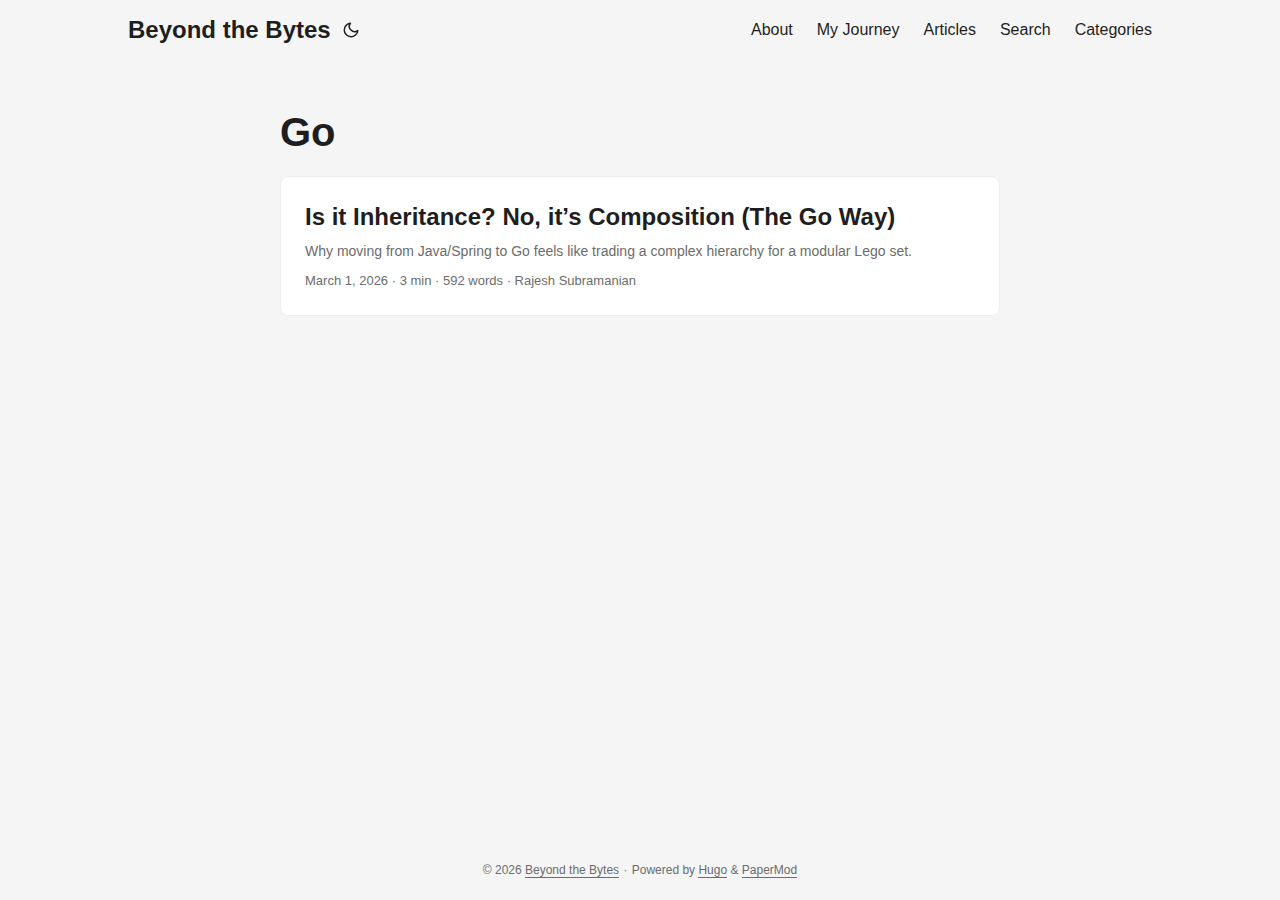
<file: categories/go/index.html>
<!doctype html><html lang=en dir=auto data-theme=auto><head><meta charset=utf-8><meta http-equiv=X-UA-Compatible content="IE=edge"><meta name=viewport content="width=device-width,initial-scale=1,shrink-to-fit=no"><meta name=robots content="index, follow"><title>Go | Beyond the Bytes</title><meta name=keywords content><meta name=description content="Insights on Distributed Systems, Kafka, Spark, and Go Performance"><meta name=author content="Rajesh Subramanian"><link rel=canonical href=https://srajesh2712.github.io/categories/go/><link crossorigin=anonymous href=/assets/css/stylesheet.45da07cc2f1287a2aed2f0e5d5f6a80a124756a1c1228703eebc30c546fb9f0e.css integrity="sha256-RdoHzC8Sh6Ku0vDl1faoChJHVqHBIocD7rwwxUb7nw4=" rel="preload stylesheet" as=style><link rel=icon href=https://srajesh2712.github.io/favicon.ico><link rel=icon type=image/png sizes=16x16 href=https://srajesh2712.github.io/favicon-16x16.png><link rel=icon type=image/png sizes=32x32 href=https://srajesh2712.github.io/favicon-32x32.png><link rel=apple-touch-icon href=https://srajesh2712.github.io/apple-touch-icon.png><link rel=mask-icon href=https://srajesh2712.github.io/safari-pinned-tab.svg><meta name=theme-color content="#2e2e33"><meta name=msapplication-TileColor content="#2e2e33"><link rel=alternate type=application/rss+xml href=https://srajesh2712.github.io/categories/go/index.xml title=rss><link rel=alternate hreflang=en href=https://srajesh2712.github.io/categories/go/><noscript><style>#theme-toggle,.top-link{display:none}</style><style>@media(prefers-color-scheme:dark){:root{--theme:rgb(29, 30, 32);--entry:rgb(46, 46, 51);--primary:rgb(218, 218, 219);--secondary:rgb(155, 156, 157);--tertiary:rgb(65, 66, 68);--content:rgb(196, 196, 197);--code-block-bg:rgb(46, 46, 51);--code-bg:rgb(55, 56, 62);--border:rgb(51, 51, 51);color-scheme:dark}.list{background:var(--theme)}.toc{background:var(--entry)}}@media(prefers-color-scheme:light){.list::-webkit-scrollbar-thumb{border-color:var(--code-bg)}}</style></noscript><script>localStorage.getItem("pref-theme")==="dark"?document.querySelector("html").dataset.theme="dark":localStorage.getItem("pref-theme")==="light"?document.querySelector("html").dataset.theme="light":window.matchMedia("(prefers-color-scheme: dark)").matches?document.querySelector("html").dataset.theme="dark":document.querySelector("html").dataset.theme="light"</script><meta property="og:url" content="https://srajesh2712.github.io/categories/go/"><meta property="og:site_name" content="Beyond the Bytes"><meta property="og:title" content="Go"><meta property="og:description" content="Insights on Distributed Systems, Kafka, Spark, and Go Performance"><meta property="og:locale" content="en-us"><meta property="og:type" content="website"><meta name=twitter:card content="summary"><meta name=twitter:title content="Go"><meta name=twitter:description content="Insights on Distributed Systems, Kafka, Spark, and Go Performance"></head><body class=list id=top><header class=header><nav class=nav><div class=logo><a href=https://srajesh2712.github.io/ accesskey=h title="Beyond the Bytes (Alt + H)">Beyond the Bytes</a><div class=logo-switches><button id=theme-toggle accesskey=t title="(Alt + T)" aria-label="Toggle theme">
<svg id="moon" width="24" height="18" viewBox="0 0 24 24" fill="none" stroke="currentColor" stroke-width="2" stroke-linecap="round" stroke-linejoin="round"><path d="M21 12.79A9 9 0 1111.21 3 7 7 0 0021 12.79z"/></svg>
<svg id="sun" width="24" height="18" viewBox="0 0 24 24" fill="none" stroke="currentColor" stroke-width="2" stroke-linecap="round" stroke-linejoin="round"><circle cx="12" cy="12" r="5"/><line x1="12" y1="1" x2="12" y2="3"/><line x1="12" y1="21" x2="12" y2="23"/><line x1="4.22" y1="4.22" x2="5.64" y2="5.64"/><line x1="18.36" y1="18.36" x2="19.78" y2="19.78"/><line x1="1" y1="12" x2="3" y2="12"/><line x1="21" y1="12" x2="23" y2="12"/><line x1="4.22" y1="19.78" x2="5.64" y2="18.36"/><line x1="18.36" y1="5.64" x2="19.78" y2="4.22"/></svg></button></div></div><ul id=menu><li><a href=https://srajesh2712.github.io/about/ title=About><span>About</span></a></li><li><a href=https://srajesh2712.github.io/journey title="My Journey"><span>My Journey</span></a></li><li><a href=https://srajesh2712.github.io/posts/ title=Articles><span>Articles</span></a></li><li><a href=https://srajesh2712.github.io/search/ title="Search (Alt + /)" accesskey=/><span>Search</span></a></li><li><a href=https://srajesh2712.github.io/categories/ title=Categories><span>Categories</span></a></li></ul></nav></header><main class=main><header class=page-header><h1>Go</h1></header><article class="post-entry tag-entry"><figure class=entry-cover><img loading=lazy src=https://srajesh2712.github.io/images/go-inheritance-composition.png alt="Go Composition vs Inheritance"></figure><header class=entry-header><h2 class=entry-hint-parent>Is it Inheritance? No, it’s Composition (The Go Way)</h2></header><div class=entry-content><p>Why moving from Java/Spring to Go feels like trading a complex hierarchy for a modular Lego set.</p></div><footer class=entry-footer><span title='2026-03-01 07:27:00 +0000 UTC'>March 1, 2026</span>&nbsp;·&nbsp;<span>3 min</span>&nbsp;·&nbsp;<span>592 words</span>&nbsp;·&nbsp;<span>Rajesh Subramanian</span></footer><a class=entry-link aria-label="post link to Is it Inheritance? No, it’s Composition (The Go Way)" href=https://srajesh2712.github.io/posts/2026/03/01/golan-composition-vs-inheritance/></a></article></main><footer class=footer><span>&copy; 2026 <a href=https://srajesh2712.github.io/>Beyond the Bytes</a></span> ·
<span>Powered by
<a href=https://gohugo.io/ rel="noopener noreferrer" target=_blank>Hugo</a> &
<a href=https://github.com/adityatelange/hugo-PaperMod/ rel=noopener target=_blank>PaperMod</a></span></footer><a href=#top aria-label="go to top" title="Go to Top (Alt + G)" class=top-link id=top-link accesskey=g><svg viewBox="0 0 12 6" fill="currentColor"><path d="M12 6H0l6-6z"/></svg>
</a><script>let menu=document.getElementById("menu");if(menu){const e=localStorage.getItem("menu-scroll-position");e&&(menu.scrollLeft=parseInt(e,10)),menu.onscroll=function(){localStorage.setItem("menu-scroll-position",menu.scrollLeft)}}document.querySelectorAll('a[href^="#"]').forEach(e=>{e.addEventListener("click",function(e){e.preventDefault();var t=this.getAttribute("href").substr(1);window.matchMedia("(prefers-reduced-motion: reduce)").matches?document.querySelector(`[id='${decodeURIComponent(t)}']`).scrollIntoView():document.querySelector(`[id='${decodeURIComponent(t)}']`).scrollIntoView({behavior:"smooth"}),t==="top"?history.replaceState(null,null," "):history.pushState(null,null,`#${t}`)})})</script><script>var mybutton=document.getElementById("top-link");window.onscroll=function(){document.body.scrollTop>800||document.documentElement.scrollTop>800?(mybutton.style.visibility="visible",mybutton.style.opacity="1"):(mybutton.style.visibility="hidden",mybutton.style.opacity="0")}</script><script>document.getElementById("theme-toggle").addEventListener("click",()=>{const e=document.querySelector("html");e.dataset.theme==="dark"?(e.dataset.theme="light",localStorage.setItem("pref-theme","light")):(e.dataset.theme="dark",localStorage.setItem("pref-theme","dark"))})</script></body></html>
</file>
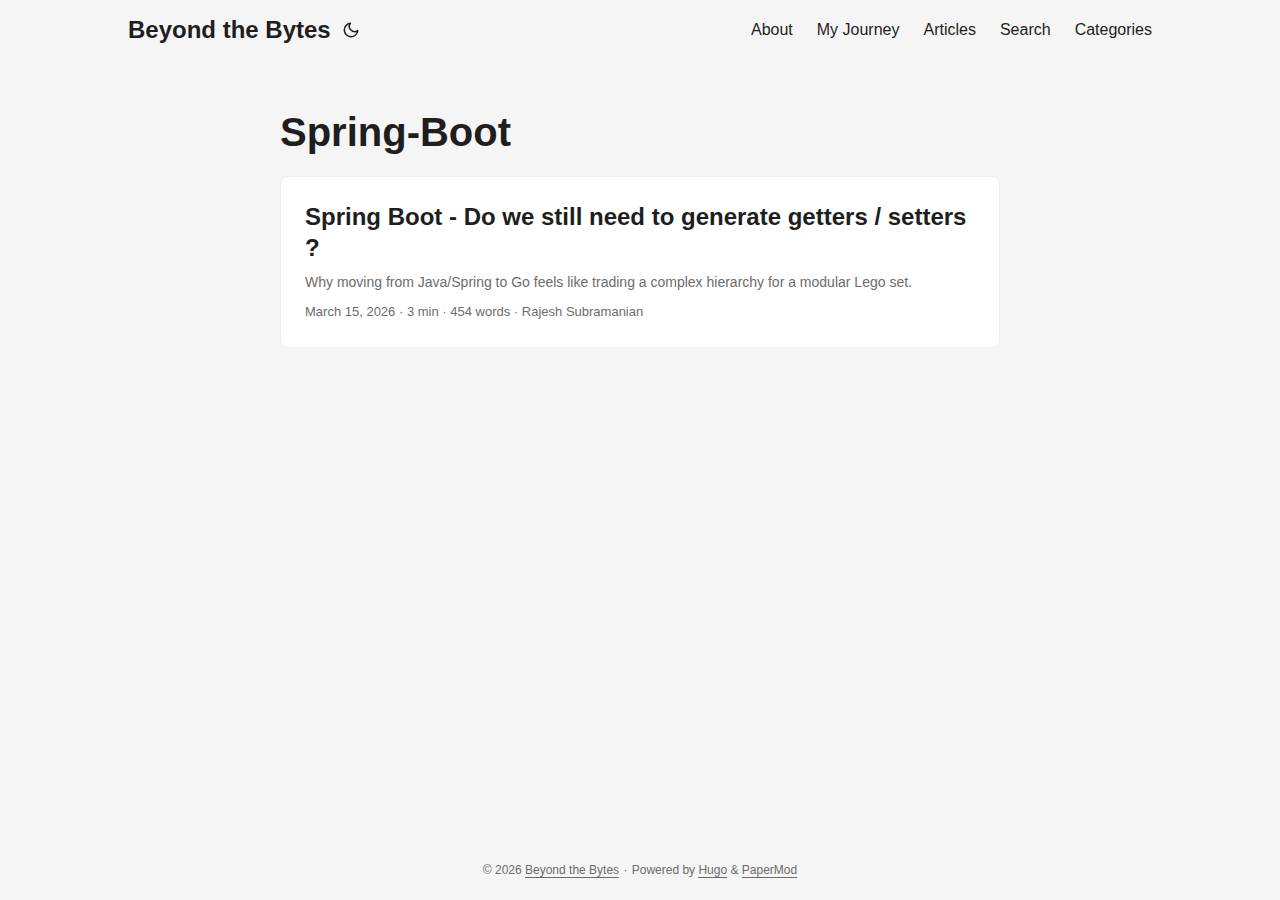
<file: categories/spring-boot/index.html>
<!doctype html><html lang=en dir=auto data-theme=auto><head><meta charset=utf-8><meta http-equiv=X-UA-Compatible content="IE=edge"><meta name=viewport content="width=device-width,initial-scale=1,shrink-to-fit=no"><meta name=robots content="index, follow"><title>Spring-Boot | Beyond the Bytes</title><meta name=keywords content><meta name=description content="Insights on Distributed Systems, Kafka, Spark, and Go Performance"><meta name=author content="Rajesh Subramanian"><link rel=canonical href=https://srajesh2712.github.io/categories/spring-boot/><link crossorigin=anonymous href=/assets/css/stylesheet.45da07cc2f1287a2aed2f0e5d5f6a80a124756a1c1228703eebc30c546fb9f0e.css integrity="sha256-RdoHzC8Sh6Ku0vDl1faoChJHVqHBIocD7rwwxUb7nw4=" rel="preload stylesheet" as=style><link rel=icon href=https://srajesh2712.github.io/favicon.ico><link rel=icon type=image/png sizes=16x16 href=https://srajesh2712.github.io/favicon-16x16.png><link rel=icon type=image/png sizes=32x32 href=https://srajesh2712.github.io/favicon-32x32.png><link rel=apple-touch-icon href=https://srajesh2712.github.io/apple-touch-icon.png><link rel=mask-icon href=https://srajesh2712.github.io/safari-pinned-tab.svg><meta name=theme-color content="#2e2e33"><meta name=msapplication-TileColor content="#2e2e33"><link rel=alternate type=application/rss+xml href=https://srajesh2712.github.io/categories/spring-boot/index.xml title=rss><link rel=alternate hreflang=en href=https://srajesh2712.github.io/categories/spring-boot/><noscript><style>#theme-toggle,.top-link{display:none}</style><style>@media(prefers-color-scheme:dark){:root{--theme:rgb(29, 30, 32);--entry:rgb(46, 46, 51);--primary:rgb(218, 218, 219);--secondary:rgb(155, 156, 157);--tertiary:rgb(65, 66, 68);--content:rgb(196, 196, 197);--code-block-bg:rgb(46, 46, 51);--code-bg:rgb(55, 56, 62);--border:rgb(51, 51, 51);color-scheme:dark}.list{background:var(--theme)}.toc{background:var(--entry)}}@media(prefers-color-scheme:light){.list::-webkit-scrollbar-thumb{border-color:var(--code-bg)}}</style></noscript><script>localStorage.getItem("pref-theme")==="dark"?document.querySelector("html").dataset.theme="dark":localStorage.getItem("pref-theme")==="light"?document.querySelector("html").dataset.theme="light":window.matchMedia("(prefers-color-scheme: dark)").matches?document.querySelector("html").dataset.theme="dark":document.querySelector("html").dataset.theme="light"</script><meta property="og:url" content="https://srajesh2712.github.io/categories/spring-boot/"><meta property="og:site_name" content="Beyond the Bytes"><meta property="og:title" content="Spring-Boot"><meta property="og:description" content="Insights on Distributed Systems, Kafka, Spark, and Go Performance"><meta property="og:locale" content="en-us"><meta property="og:type" content="website"><meta name=twitter:card content="summary"><meta name=twitter:title content="Spring-Boot"><meta name=twitter:description content="Insights on Distributed Systems, Kafka, Spark, and Go Performance"></head><body class=list id=top><header class=header><nav class=nav><div class=logo><a href=https://srajesh2712.github.io/ accesskey=h title="Beyond the Bytes (Alt + H)">Beyond the Bytes</a><div class=logo-switches><button id=theme-toggle accesskey=t title="(Alt + T)" aria-label="Toggle theme">
<svg id="moon" width="24" height="18" viewBox="0 0 24 24" fill="none" stroke="currentColor" stroke-width="2" stroke-linecap="round" stroke-linejoin="round"><path d="M21 12.79A9 9 0 1111.21 3 7 7 0 0021 12.79z"/></svg>
<svg id="sun" width="24" height="18" viewBox="0 0 24 24" fill="none" stroke="currentColor" stroke-width="2" stroke-linecap="round" stroke-linejoin="round"><circle cx="12" cy="12" r="5"/><line x1="12" y1="1" x2="12" y2="3"/><line x1="12" y1="21" x2="12" y2="23"/><line x1="4.22" y1="4.22" x2="5.64" y2="5.64"/><line x1="18.36" y1="18.36" x2="19.78" y2="19.78"/><line x1="1" y1="12" x2="3" y2="12"/><line x1="21" y1="12" x2="23" y2="12"/><line x1="4.22" y1="19.78" x2="5.64" y2="18.36"/><line x1="18.36" y1="5.64" x2="19.78" y2="4.22"/></svg></button></div></div><ul id=menu><li><a href=https://srajesh2712.github.io/about/ title=About><span>About</span></a></li><li><a href=https://srajesh2712.github.io/journey title="My Journey"><span>My Journey</span></a></li><li><a href=https://srajesh2712.github.io/posts/ title=Articles><span>Articles</span></a></li><li><a href=https://srajesh2712.github.io/search/ title="Search (Alt + /)" accesskey=/><span>Search</span></a></li><li><a href=https://srajesh2712.github.io/categories/ title=Categories><span>Categories</span></a></li></ul></nav></header><main class=main><header class=page-header><h1>Spring-Boot</h1></header><article class="post-entry tag-entry"><header class=entry-header><h2 class=entry-hint-parent>Spring Boot - Do we still need to generate getters / setters ?</h2></header><div class=entry-content><p>Why moving from Java/Spring to Go feels like trading a complex hierarchy for a modular Lego set.</p></div><footer class=entry-footer><span title='2026-03-15 05:55:00 +0000 UTC'>March 15, 2026</span>&nbsp;·&nbsp;<span>3 min</span>&nbsp;·&nbsp;<span>454 words</span>&nbsp;·&nbsp;<span>Rajesh Subramanian</span></footer><a class=entry-link aria-label="post link to Spring Boot - Do we still need to generate getters / setters ? " href=https://srajesh2712.github.io/posts/2026/03/15/lombook-spring-boot/></a></article></main><footer class=footer><span>&copy; 2026 <a href=https://srajesh2712.github.io/>Beyond the Bytes</a></span> ·
<span>Powered by
<a href=https://gohugo.io/ rel="noopener noreferrer" target=_blank>Hugo</a> &
<a href=https://github.com/adityatelange/hugo-PaperMod/ rel=noopener target=_blank>PaperMod</a></span></footer><a href=#top aria-label="go to top" title="Go to Top (Alt + G)" class=top-link id=top-link accesskey=g><svg viewBox="0 0 12 6" fill="currentColor"><path d="M12 6H0l6-6z"/></svg>
</a><script>let menu=document.getElementById("menu");if(menu){const e=localStorage.getItem("menu-scroll-position");e&&(menu.scrollLeft=parseInt(e,10)),menu.onscroll=function(){localStorage.setItem("menu-scroll-position",menu.scrollLeft)}}document.querySelectorAll('a[href^="#"]').forEach(e=>{e.addEventListener("click",function(e){e.preventDefault();var t=this.getAttribute("href").substr(1);window.matchMedia("(prefers-reduced-motion: reduce)").matches?document.querySelector(`[id='${decodeURIComponent(t)}']`).scrollIntoView():document.querySelector(`[id='${decodeURIComponent(t)}']`).scrollIntoView({behavior:"smooth"}),t==="top"?history.replaceState(null,null," "):history.pushState(null,null,`#${t}`)})})</script><script>var mybutton=document.getElementById("top-link");window.onscroll=function(){document.body.scrollTop>800||document.documentElement.scrollTop>800?(mybutton.style.visibility="visible",mybutton.style.opacity="1"):(mybutton.style.visibility="hidden",mybutton.style.opacity="0")}</script><script>document.getElementById("theme-toggle").addEventListener("click",()=>{const e=document.querySelector("html");e.dataset.theme==="dark"?(e.dataset.theme="light",localStorage.setItem("pref-theme","light")):(e.dataset.theme="dark",localStorage.setItem("pref-theme","dark"))})</script></body></html>
</file>
